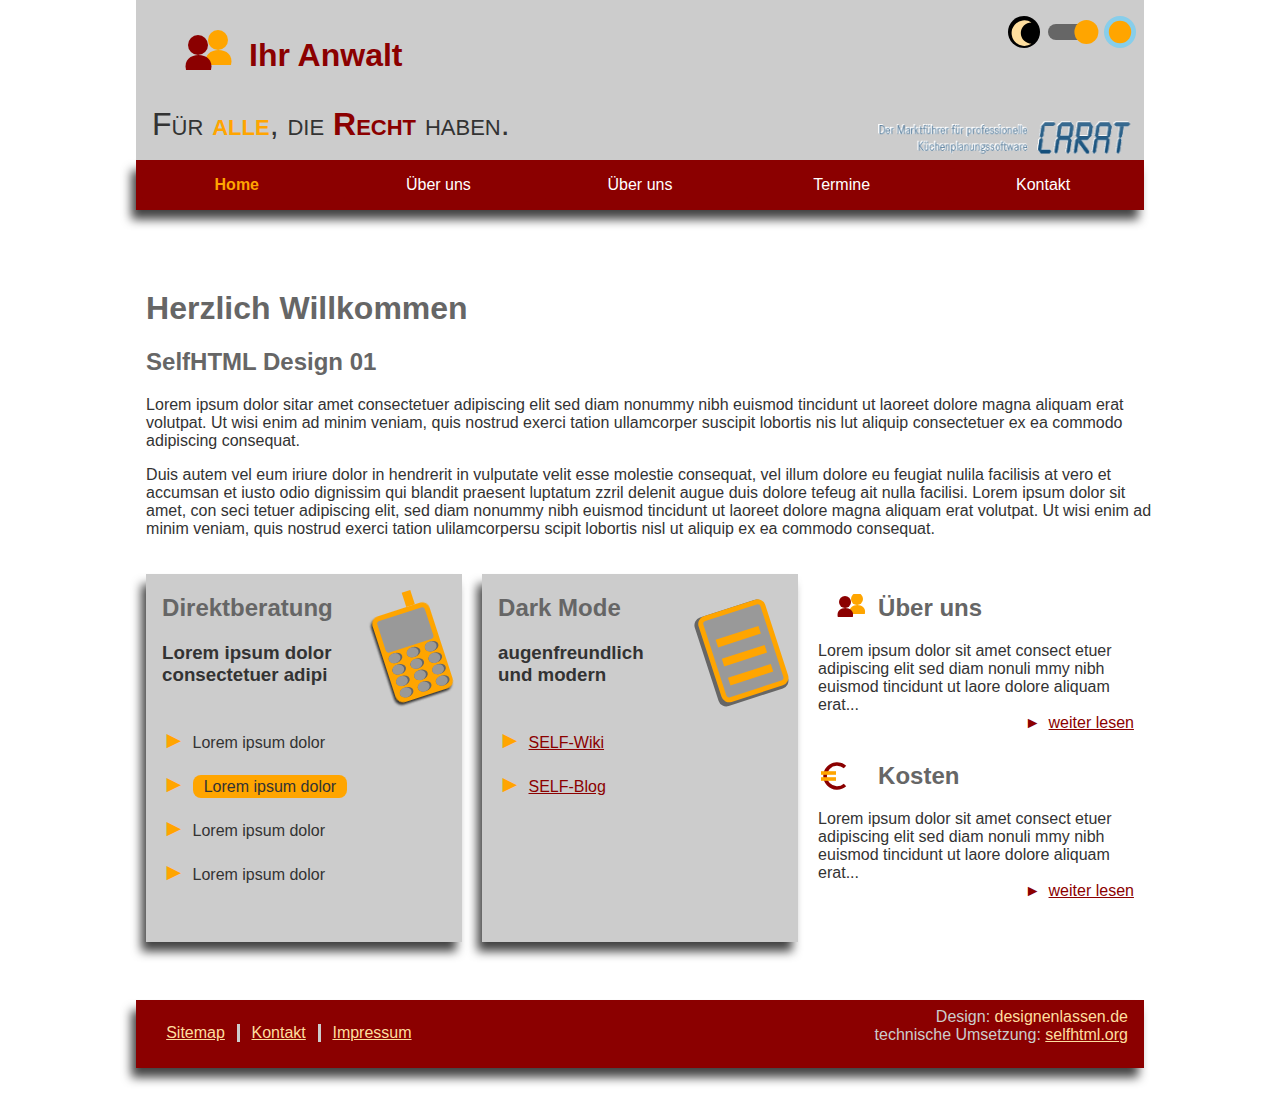
<file: design01/index.html>
<!doctype HTML>
<html lang="de">
<head>
  <meta charset="utf-8">
  <meta name="viewport" content="width=device-width, initial-scale=1.0">
  <meta name="description" content="Beispiel-Design von selfhtml.org">
  <link rel="stylesheet" href="css/style.css">
	<link rel="icon" type="image/svg+xml" href="favicon.svg" sizes="any">
  <script src="js/dark-mode-toggle.js">	</script>
  <title>SelfHTML Design Nr.01</title>

</head>

<body>

<header>
  <h1><a tabindex="-1" title="Startseite" href="index.html">Ihr Anwalt</a></h1>
  <p>Für <span class="akzentfarbe1">alle</span>, die <span class="akzentfarbe2">Recht</span> haben.</p>
	<div class="toggle text">
  	<label> umschalten
			<input id="toggle-input" type="checkbox" checked> 
      <span class="slider"></span> 
    </label>
  </div> 
</header>

<nav>
  <ul>
    <li><a aria-current="page">Home</a></li>
    <li><a href="unterseite.html">Über uns</a></li>
    <li><a href="unterseite.html">Über uns</a></li>
    <li><a href="termine.html">Termine</a></li>
    <li><a href="kontakt.html">Kontakt</a></li>
  </ul>
</nav>

<main>
  <article>
    <h1>Herzlich Willkommen</h1>
    
    <h2>SelfHTML Design 01</h2>
    
    <p>
      Lorem ipsum dolor sitar amet consectetuer adipiscing elit sed diam nonummy nibh euismod tincidunt
      ut laoreet dolore magna aliquam erat volutpat. Ut wisi enim ad minim veniam, quis nostrud exerci
      tation ullamcorper suscipit lobortis nis lut aliquip consectetuer ex ea commodo adipiscing consequat.
    </p>
    <p>
      Duis autem vel eum iriure dolor in hendrerit in vulputate velit esse molestie consequat, vel illum
      dolore eu feugiat nulila facilisis at vero et accumsan et iusto odio dignissim qui blandit praesent
      luptatum zzril delenit augue duis dolore tefeug ait nulla facilisi. Lorem ipsum dolor sit amet,
      con seci tetuer adipiscing elit, sed diam nonummy nibh euismod tincidunt ut laoreet dolore magna
      aliquam erat volutpat. Ut wisi enim ad minim veniam, quis nostrud exerci tation ulilamcorpersu scipit
      lobortis nisl ut aliquip ex ea commodo consequat.
    </p>
    
  </article>

  <section class="news consultation">
    <h2>Direktberatung</h2>
    <h3>Lorem ipsum dolor<br>consectetuer adipi</h3>

    <ul>
      <li>Lorem ipsum dolor</li>
      <li><span>Lorem ipsum dolor</span></li>
      <li>Lorem ipsum dolor</li>
      <li>Lorem ipsum dolor</li>
    </ul>
  </section>

  <section class="news info">
    <h2>Dark Mode</h2>
    <h3>augenfreundlich<br>und modern</h3>

    <ul>
      <li><a href="https://wiki.selfhtml.org/wiki/Dark_Mode">SELF-Wiki</a></li>
      <li><a href="https://blog.selfhtml.org/Dark_Mode">SELF-Blog</a></li>
    </ul>

  </section>

  <aside>
    <h2 class="img about">Über uns</h2>
    <p>Lorem ipsum dolor sit amet consect etuer adipiscing elit sed diam nonuli mmy nibh euismod tincidunt ut
      laore dolore aliquam erat...<br>
      <a class="more" href="unterseite.html">weiter lesen</a>
    </p>

    <h2 class="img cash">Kosten</h2>
    <p>Lorem ipsum dolor sit amet consect etuer adipiscing elit sed diam nonuli mmy nibh euismod tincidunt ut
      laore dolore aliquam erat...<br>
      <a class="more" href="unterseite.html">weiter lesen</a>
    </p>
  </aside>
</main>

<footer id="footer">
  <ul>
    <li><a href="unterseite.html">Sitemap</a></li>
    <li><a href="kontakt.html">Kontakt</a></li>
    <li><a href="kontakt.html#impressum">Impressum</a></li>
  </ul>

  <p id="copyright">
    Design: <a>designenlassen.de</a><br>
    technische Umsetzung: <a href="https://selfhtml.org">selfhtml.org</a>
  </p>
</footer>

</body>
</html>
</file>
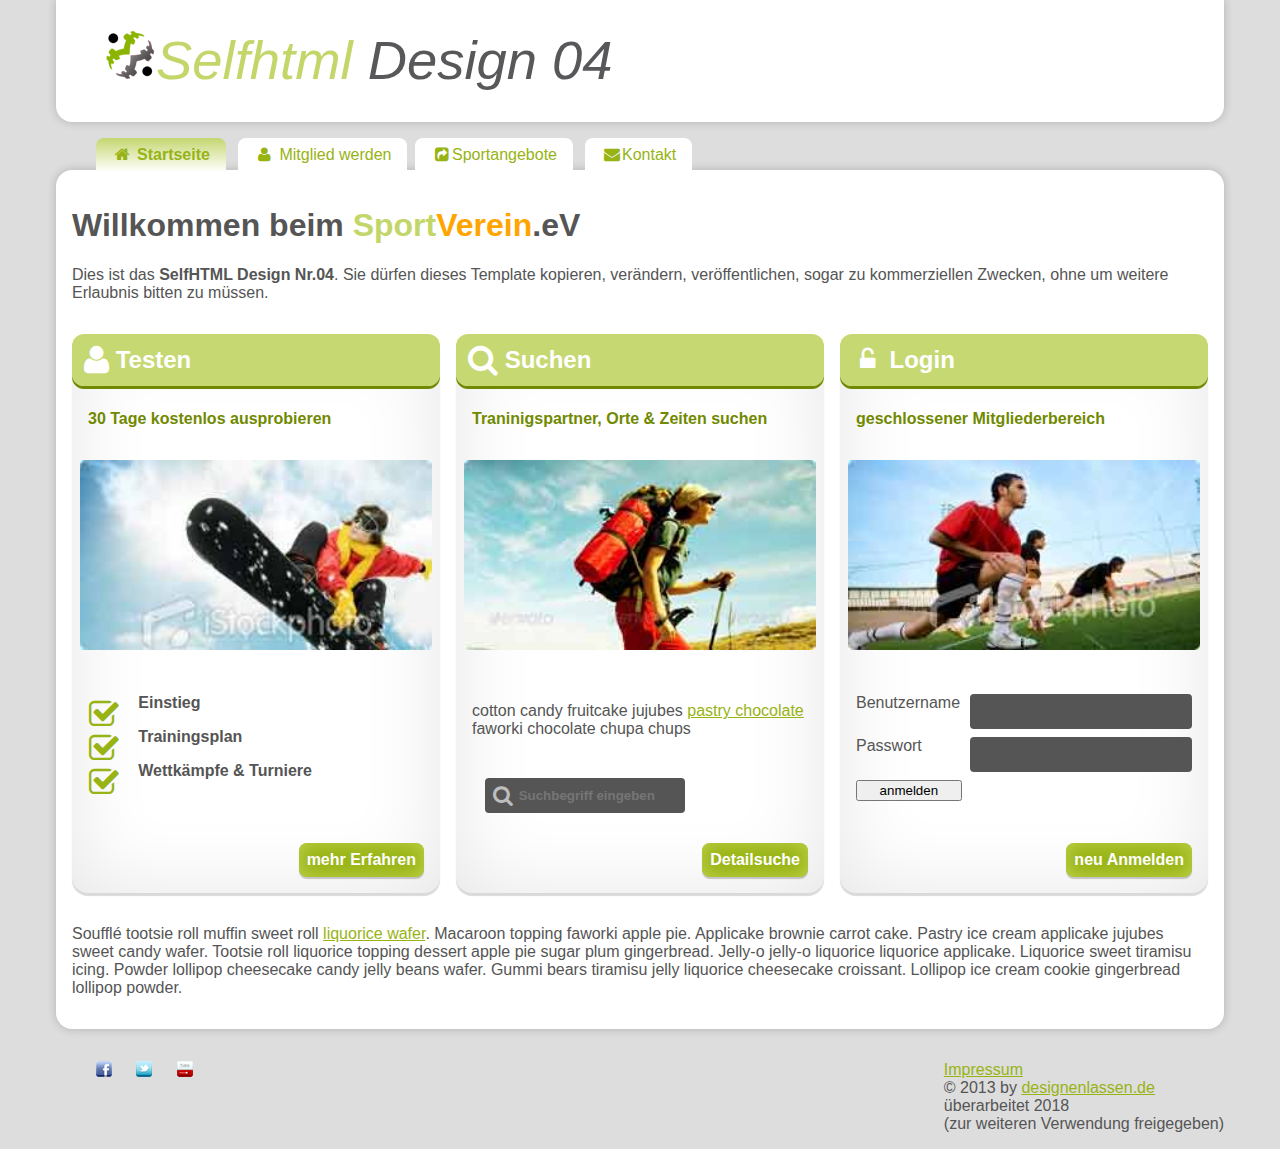
<file: design04/index.html>
<!DOCTYPE html>
<html lang="de">
<head>
	<meta charset="utf-8">
	<meta name="viewport" content="width=device-width, initial-scale=1.0">
    <meta name="description" content="Beispiel-Design Nr.4 von SelfHTML.org">
    <link rel="stylesheet" href="css/font-awesome.css">
    <link rel="stylesheet" href="css/style.css">
	<title>SelfHTML Design 04 - Sportverein</title>
</head>

<body>
<header class="banner">
    <h1><a id="logo" title="zurück zur Startseite!" href="index.html"><img src="img/logo.png"  alt="Webseiten Name"><span>Selfhtml</span> Design 04</a></h1>    
    <a id="navlink" title="zum Navigationsmenü" href="#navigation">☰</a>
</header>

<main id="main">
	<header>
		<h1>Willkommen beim <span class="akzentfarbe1">Sport</span><span class="akzentfarbe2">Verein</span>.eV</h1>
    	<p>Dies ist das <strong>SelfHTML Design Nr.04</strong>. Sie dürfen dieses Template kopieren, verändern, veröffentlichen, sogar zu kommerziellen Zwecken, ohne um weitere Erlaubnis bitten zu müssen. </p>
    </header>
    
	<section class="spalte testen">
		<h2><i class="fa fa-user fa-lg"></i> Testen</h2>
        <p>30 Tage kostenlos ausprobieren</p>
        <img src="img/testen-bild.jpg" alt="Hier muss ein Beschreibungstext hin">
		
		<ul class="fa-ul">
			<li><i class="fa-li fa fa-check-square-o fa-2x"></i>Einstieg</li>
			<li><i class="fa-li fa fa-check-square-o fa-2x"></i>Trainingsplan</li>
			<li><i class="fa-li fa fa-check-square-o fa-2x"></i>Wettkämpfe & Turniere</li>
		</ul>
        <a class="button" href="1-unterseite.html">mehr Erfahren</a>
	</section>
      
       
	<section class="spalte suchen">
		<h2><i class="fa fa-search  fa-lg"></i> Suchen</h2>
		<p>Traninigspartner, Orte & Zeiten suchen</p>
        <img src="img/suchen-bild.jpg" alt="Hier muss ein Beschreibungstext hin">
		<p>cotton candy fruitcake jujubes <a href="">pastry chocolate</a> faworki chocolate chupa chups</p>
        
        <form id="search" method="post">
        	<label><i class="fa fa-search  fa-lg"></i>
        	<input name="suche" placeholder="Suchbegriff eingeben" type="search">
            </label>
        </form>
        
        <a class="button" href="1-unterseite.html">Detailsuche</a>
	</section>
      
	<section class="spalte angebot">
		<h2><i class="fa fa-unlock-o fa-fw"></i> Login</h2>
		<p>geschlossener Mitgliederbereich</p>        
        <img src="img/angebot-bild.jpg" alt="Hier muss ein Beschreibungstext hin">

		<form>
			<label for="bname">Benutzername</label>
			<input id="bname" required>
			<label for="passwd">Passwort</label>
			<input type="password" id="passwd" required>
			<button type="submit">anmelden</button>
		</form>
        
		<a class="button" href="1-unterseite.html">neu Anmelden</a>
	</section>
    	
    <footer>
    	<p>Soufflé tootsie roll muffin sweet roll <a href="">liquorice wafer</a>. Macaroon topping faworki apple pie. Applicake brownie carrot 
cake. Pastry ice cream applicake jujubes sweet candy wafer. Tootsie roll  liquorice topping dessert apple pie sugar plum gingerbread. Jelly-o 
jelly-o liquorice liquorice applicake. Liquorice sweet tiramisu icing.  Powder lollipop cheesecake candy jelly beans wafer. Gummi bears tiramisu
 jelly liquorice cheesecake croissant. Lollipop ice cream cookie  gingerbread lollipop powder. </p>
 	</footer>
    
    
    <nav id="navigation">
    <ul class="nav nav-pills nav-stacked">
      	<li><a aria-current="page"><i class="fa fa-home fa-fw"></i> Startseite</a></li>
        <li><a href="1-unterseite.html" tabindex="1"><i class="fa fa-user fa-fw"></i> Mitglied werden</a>
        <li><a href="1-unterseite.html" tabindex="2"><i class="fa fa-share-square fa-fw"></i>Sportangebote</a></li>
        <li><a href="2-kontakt.html" tabindex="3"><i class="fa fa-envelope fa-fw"></i>Kontakt</a></li>
      </ul>
	</nav>      
</main>


<footer>
  	<ul id="social">
      	<li><a id="fb" href=""></a></li>
        <li><a id="twitter" href=""></a></li>
        <li><a id="yt" href=""></a></li>
	</ul>
    
    <p id="copyright">
	    <a href="2-kontakt.html">Impressum</a><br>
        © 2013 by <a href="http://designenlassen.de/">designenlassen.de</a><br>
        überarbeitet 2018<br>
        (zur weiteren Verwendung freigegeben)
    </p>    
</footer>  
    
</body>
</html>
</file>
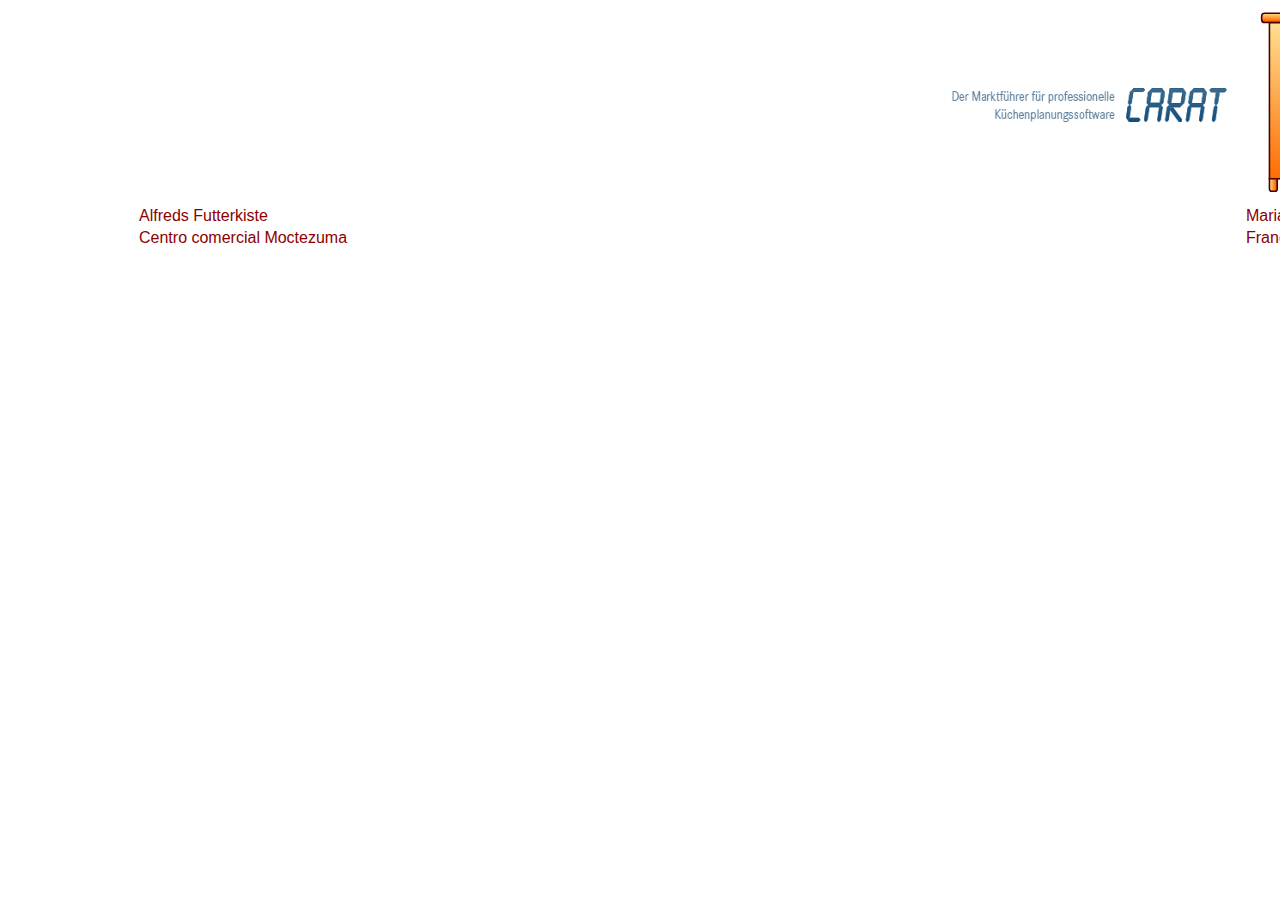
<file: Bilder Test.html>
<head>
<link rel="stylesheet" href="design01/css/style.css">
</head>

<body>
<table>
  <tr>
    <th><img src="img/logo-carat-head.png" alt="CARAT"></th>
    <th>
<img src="img/cabinet.svg" alt="Moebel"></th>
    <th><img src="img/logo-mhk-net_k.gif" alt="MHK"></th>
  </tr>
  <tr>
    <td>Alfreds Futterkiste</td>
    <td>Maria Anders</td>
    <td>Germany</td>
  </tr>
  <tr>
    <td>Centro comercial Moctezuma</td>
    <td>Francisco Chang</td>
    <td>Mexico</td>
  </tr>
</table>
</body>
</file>
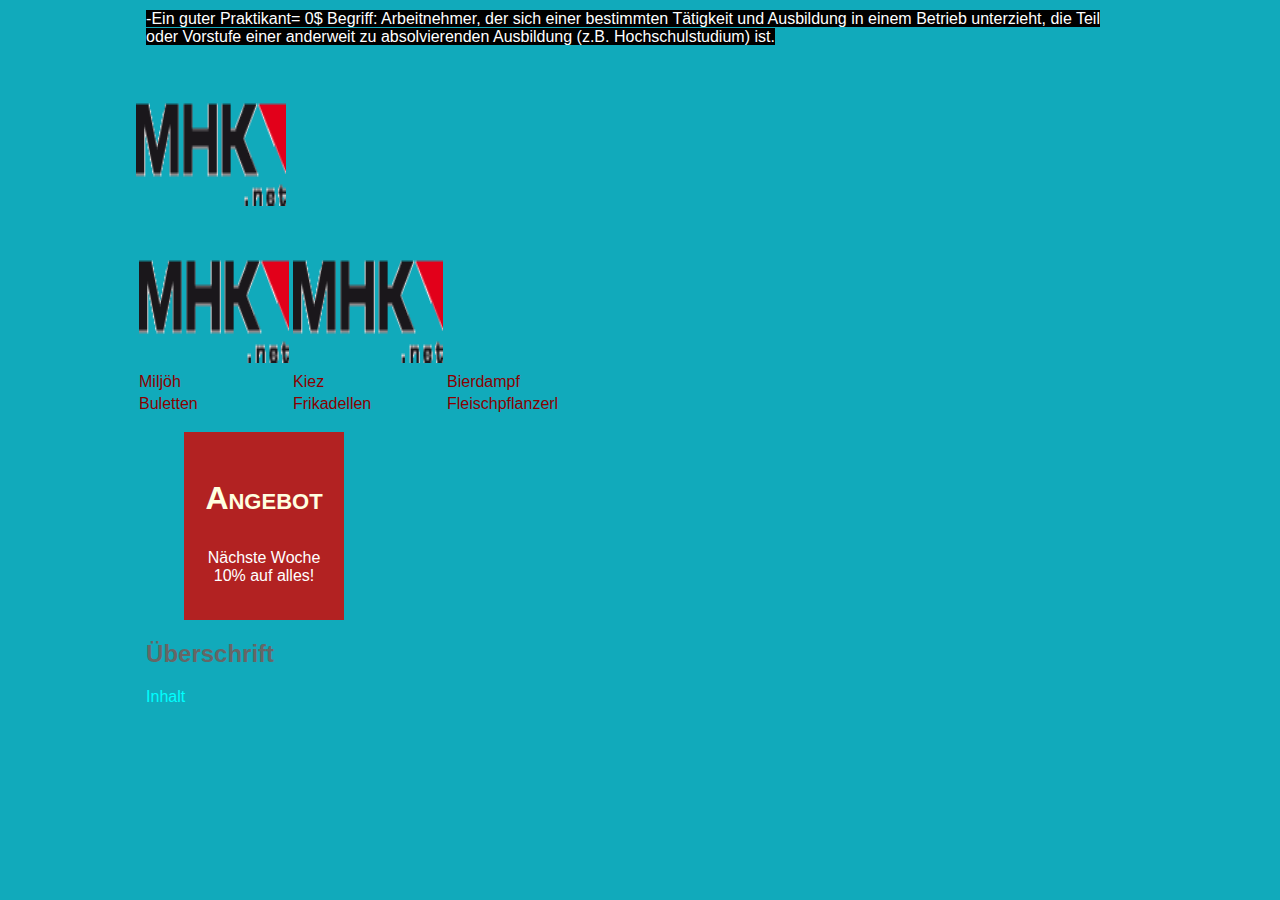
<file: Inhalt.html>
<!doctype html>
<html lang="de">
  <head>
    <meta charset="utf-8">
    <meta name="viewport" content="width=device-width, initial-scale=1.0">
    <title>Jenz bringt HTML bei.</title>


<head>

<link rel="stylesheet" href="design01/css/style.css">

<style>
#leistungen {
  display: grid;
  grid-template-columns: 1fr 12em;
}

#leistungen h2 {
  grid-column: 1 / -1;
}



body {
font-family: Arial, Helvetica, sans-serif;
background-color: #11AABB;
}


h1 { 
  color: red;
  background-color: black;
  font-size: 1.5em;
}
#angebot {
  background-color: firebrick;
  margin: 1em 3em;
  padding: 1em;
  width: 10em;
  text-align: center;
}

#angebot h3 {
  font-size: 2em;
  font-variant: small-caps;
  color: lightyellow;
}

#angebot p {
  color: white;
}

p {
  color: #00FFFF;
}
ul {
  color: red;
}
ul { 
  font-size: 1.3em; 
}
ul ul { 
  font-size: inherit; 
}

a {
   background-color: black;
color:white;
}


</style>
  </head>
  
<body>
<section>
<a> -Ein guter Praktikant= 0$ </a>
<a> Begriff: Arbeitnehmer, der sich einer bestimmten Tätigkeit und Ausbildung in einem Betrieb unterzieht, die Teil oder Vorstufe einer anderweit zu absolvierenden Ausbildung (z.B. Hochschulstudium) ist. </a>
</section>

<table>
<tr>
<td>
  <img src="img/logo-mhk-net_k.gif" width="150" height="150" border="0" alt="Rose 1">
</td>
<td>
  <img src="img/logo-mhk-net_k.gif" width="150" height="150" border="0" alt="Rose 2">
</td>
</tr>
<tr>
  <img src="img/logo-mhk-net_k.gif" width="150" height="150" border="0" alt="Rose 3">
</tr>

  <tr>
    <td>Miljöh</td>
    <td>Kiez</td>
    <td>Bierdampf</td>
   </tr>
   <tr>
     <td>Buletten</td>
     <td>Frikadellen</td>
     <td>Fleischpflanzerl</td>
   </tr>
</table>


<aside id="angebot">
  <h3>Angebot</h3>
  <p>Nächste Woche 10% auf alles!</p>
</aside>

<section>
    <h2>Überschrift</h2>
    <p>Inhalt</p>
</section>
 
</body>
</file>
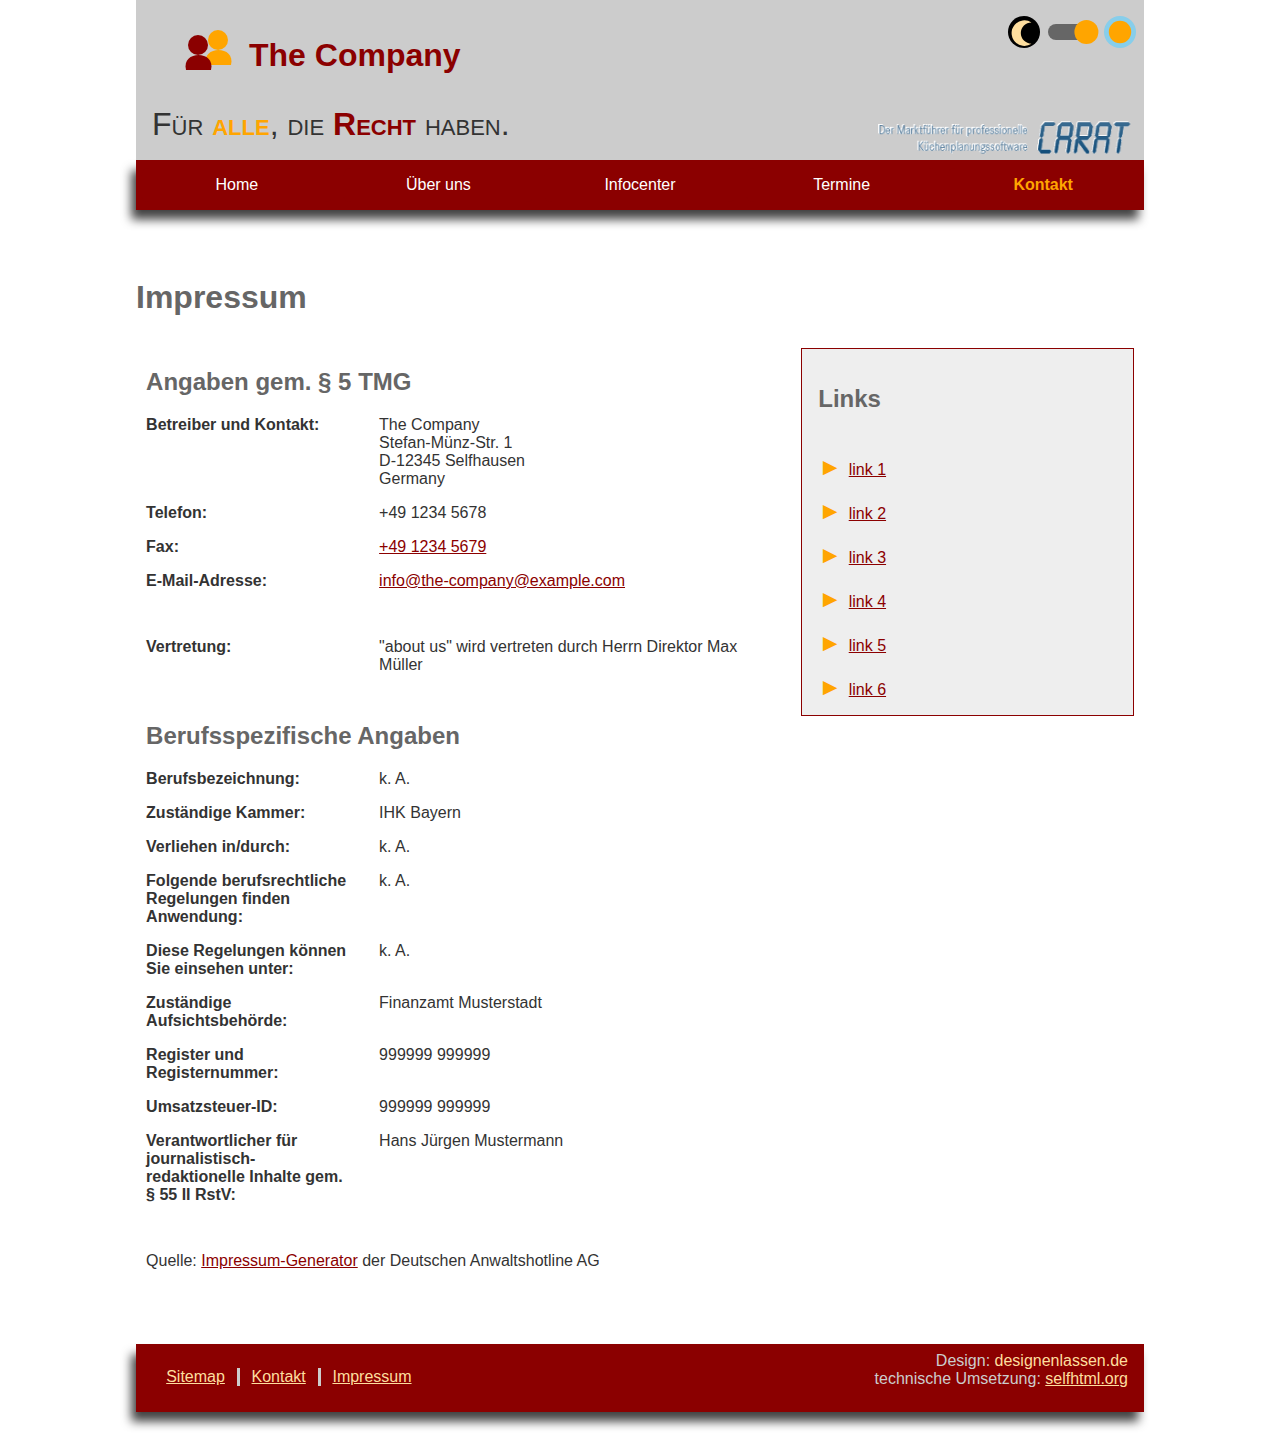
<file: design01/kontakt.html>
<!DOCTYPE html>
<html lang="de">
<head>
  <meta charset="utf-8">
  <meta name="viewport" content="width=device-width, initial-scale=1.0">
  <meta name="description" content="Beispiel-Design von selfhtml.org">
  <link rel="stylesheet" href="css/style.css">
  <link rel="icon" type="image/svg+xml" href="favicon.svg" sizes="any">  
  <script src="js/dark-mode-toggle.js">	</script>
  <title>SelfHTML Design Nr.01 Kontakt & Impressum</title>
</head>

<body>

<header>
  <h1><a tabindex="-1" title="Startseite" href="index.html">The Company</a></h1>
  <p>Für <span class="akzentfarbe1">alle</span>, die <span class="akzentfarbe2">Recht</span> haben.</p>
	<div class="toggle text">
  	<label> umschalten
			<input id="toggle-input" type="checkbox" checked> 
      <span class="slider"></span> 
    </label>
  </div> 
</header>

<nav id="navigation">
  <ul>
    <li><a href="index.html">Home</a></li>
    <li><a href="unterseite.html">Über uns</a></li>
    <li><a href="unterseite.html">Infocenter</a></li>
    <li><a href="termine.html">Termine</a></li>
    <li><a aria-current="page">Kontakt</a></li>
  </ul>
</nav>

<main>

<h1>Impressum</h1>
<article id="impressum">
  <h2>Angaben gem. § 5 TMG</h2>
  <dl>
    <dt>Betreiber und Kontakt</dt>
    <dd>The Company<br>
        Stefan-Münz-Str. 1<br>
        D-12345 Selfhausen<br>
        Germany<br></dd>
    <dt>Telefon</dt>
    <dd>+49 1234 5678</dd>
    <dt>Fax</dt>
    <dd><a href="tel:+49-1234-5678">+49 1234 5679</a></dd>
    <dt>E-Mail-Adresse</dt>
    <dd><a href="mailto:info@the-company@example.com">info@the-company@example.com</a></dd>
  </dl>

  <dl>
    <dt>Vertretung</dt>
    <dd>&quot;about us&quot; wird vertreten durch Herrn Direktor Max Müller</dd>
  </dl>

  <h2>Berufsspezifische Angaben</h2>
  <dl>
    <dt>Berufsbezeichnung</dt>
    <dd>k. A.</dd>
    <dt>Zuständige Kammer</dt>
    <dd>IHK Bayern</dd>
    <dt>Verliehen in/durch</dt>
    <dd>k. A.</dd>
    <dt>Folgende berufsrechtliche Regelungen finden Anwendung</dt>
    <dd>k. A.</dd>
    <dt>Diese Regelungen können Sie einsehen unter</dt>
    <dd>k. A.</dd>
    <dt>Zuständige Aufsichtsbehörde</dt>
    <dd>Finanzamt Musterstadt</dd>
    <dt>Register und Registernummer</dt>
    <dd>999999 999999</dd>
    <dt>Umsatzsteuer-ID</dt>
    <dd>999999 999999</dd>
    <dt>Verantwortlicher für journalistisch-redaktionelle Inhalte gem. § 55 II RstV</dt>
    <dd>Hans Jürgen Mustermann</dd>
  </dl>
  <p>Quelle: <a href='https://www.deutsche-anwaltshotline.de/recht-auf-ihrer-website/impressum-generator'>Impressum-Generator</a> der Deutschen Anwaltshotline AG</p>
  </dl>
</article>

<aside id="about">
  <h2>Links</h2>
  <ul>
    <li><a href="#" >link 1</a></li>
    <li><a href="#" >link 2</a></li>
    <li><a href="#" >link 3</a></li>
    <li><a href="#" >link 4</a></li>
    <li><a href="#" >link 5</a></li>
    <li><a href="#" >link 6</a></li>
  </ul>
</aside>

</main>

<footer>
  <ul>
    <li><a href="unterseite.html">Sitemap</a></li>
    <li><a href="kontakt.html">Kontakt</a></li>
    <li><a href="kontakt.html#impressum">Impressum</a></li>
  </ul>

  <p id="copyright">
    Design: <a>designenlassen.de</a><br>
    technische Umsetzung: <a href="https://selfhtml.org">selfhtml.org</a>
  </p>
</footer>

</body>
</html>
</file>
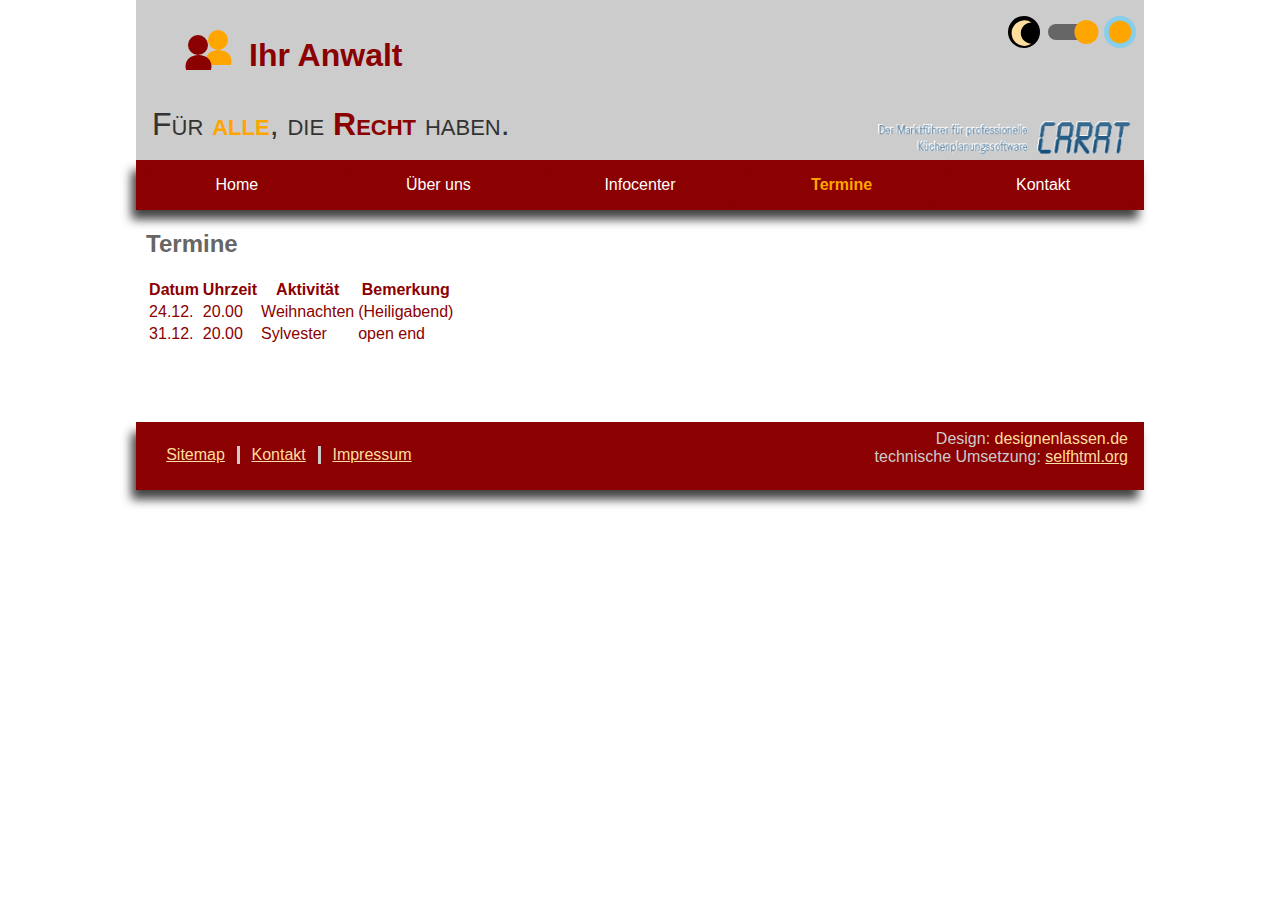
<file: design01/termine.html>
<!doctype HTML>
<html lang="de">
<head>
  <meta charset="utf-8">
  <meta name="viewport" content="width=device-width, initial-scale=1.0">
  <meta name="description" content="Beispiel-Design von selfhtml.org">
  <link rel="stylesheet" href="css/style.css">
  <link rel="icon" type="image/svg+xml" href="favicon.svg" sizes="any">
  <script src="js/dark-mode-toggle.js">	</script>
  <title>SelfHTML Design Nr.01 - Termine</title>
</head>

<body>

<header>
  <h1><a tabindex="-1" title="Startseite" href="index.html">Ihr Anwalt</a></h1>
  <p>Für <span class="akzentfarbe1">alle</span>, die <span class="akzentfarbe2">Recht</span> haben.</p>
	<div class="toggle text">
  	<label> umschalten
			<input id="toggle-input" type="checkbox" checked> 
      <span class="slider"></span> 
    </label>
  </div> 
</header>

		<nav>
			<ul>
				<li><a href="index.html">Home</a></li>
	  	  <li><a href="unterseite.html">Über uns</a></li>
		    <li><a href="unterseite.html">Infocenter</a></li>
				<li><a aria-current="page">Termine</a></li>
				<li><a href="kontakt.html">Kontakt</a></li>
			</ul>
		</nav>
	
	<article>
		<h2>Termine</h2>
		<table>
    		<thead>
      			<tr>
                	<th>Datum</th> 
                    <th>Uhrzeit</th> 
                    <th>Aktivität</th>
                    <th>Bemerkung</th>
                 </tr>
    		</thead>
    		<tbody>
      			<tr>
                	<td>24.12.</td> 
                    <td>20.00</td>
                    <td>Weihnachten</td>
                    <td>(Heiligabend)</td>
                </tr>
      			<tr>
                	<td>31.12.</td>
                    <td>20.00</td>
                    <td>Sylvester</td>
                    <td>open end</td>
                </tr>
      			<tr>
                	<td>&nbsp;</td>
                    <td>&nbsp;</td>
                    <td>&nbsp;</td>
                    <td>&nbsp;</td>
                </tr>
      			<tr>
                	<td>&nbsp;</td>
                    <td>&nbsp;</td>
                    <td>&nbsp;</td>
                    <td>&nbsp;</td>
                </tr>
             </tbody>   
  		</table>
    </article>    
    
<footer>
  <ul>
    <li><a href="unterseite.html">Sitemap</a></li>
    <li><a href="kontakt.html">Kontakt</a></li>
    <li><a href="kontakt.html#impressum">Impressum</a></li>
  </ul>

  <p id="copyright">
    Design: <a>designenlassen.de</a><br>
    technische Umsetzung: <a href="https://selfhtml.org">selfhtml.org</a>
  </p>
</footer>

</body>
</html>
</file>
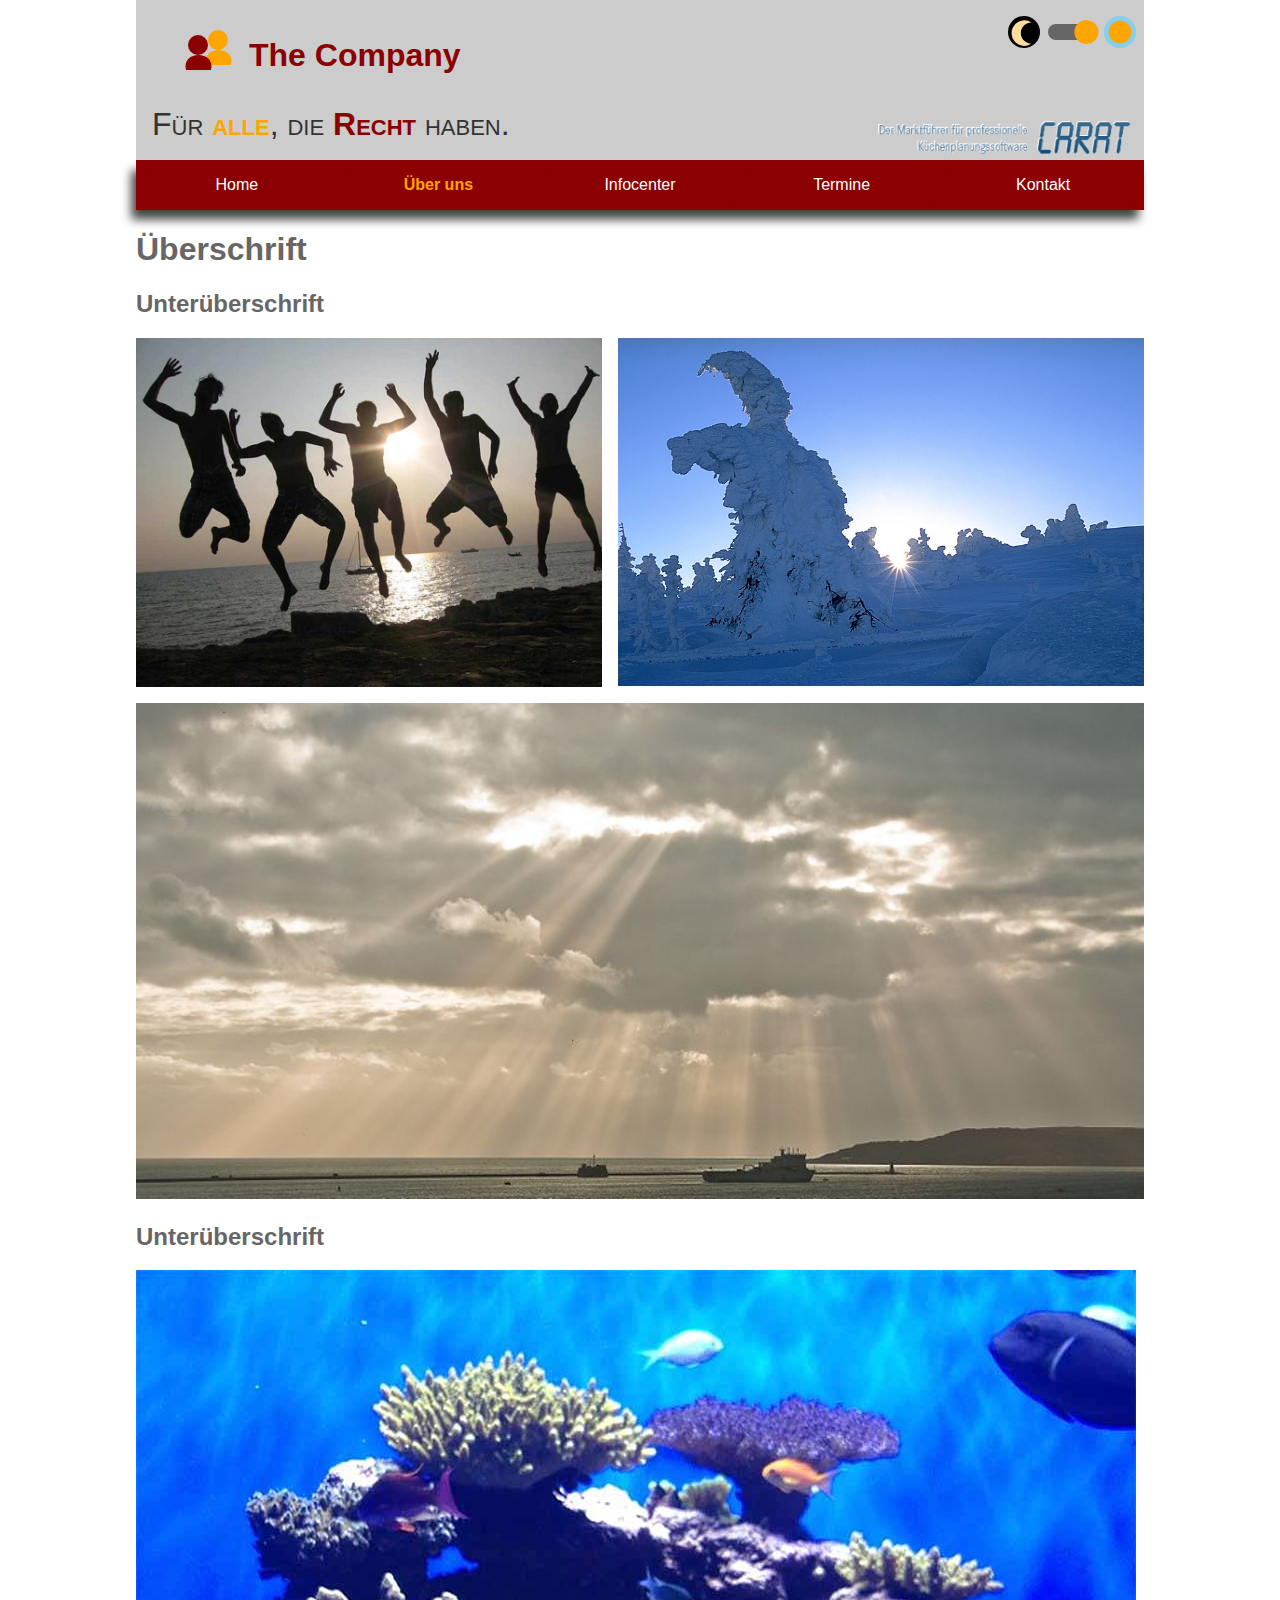
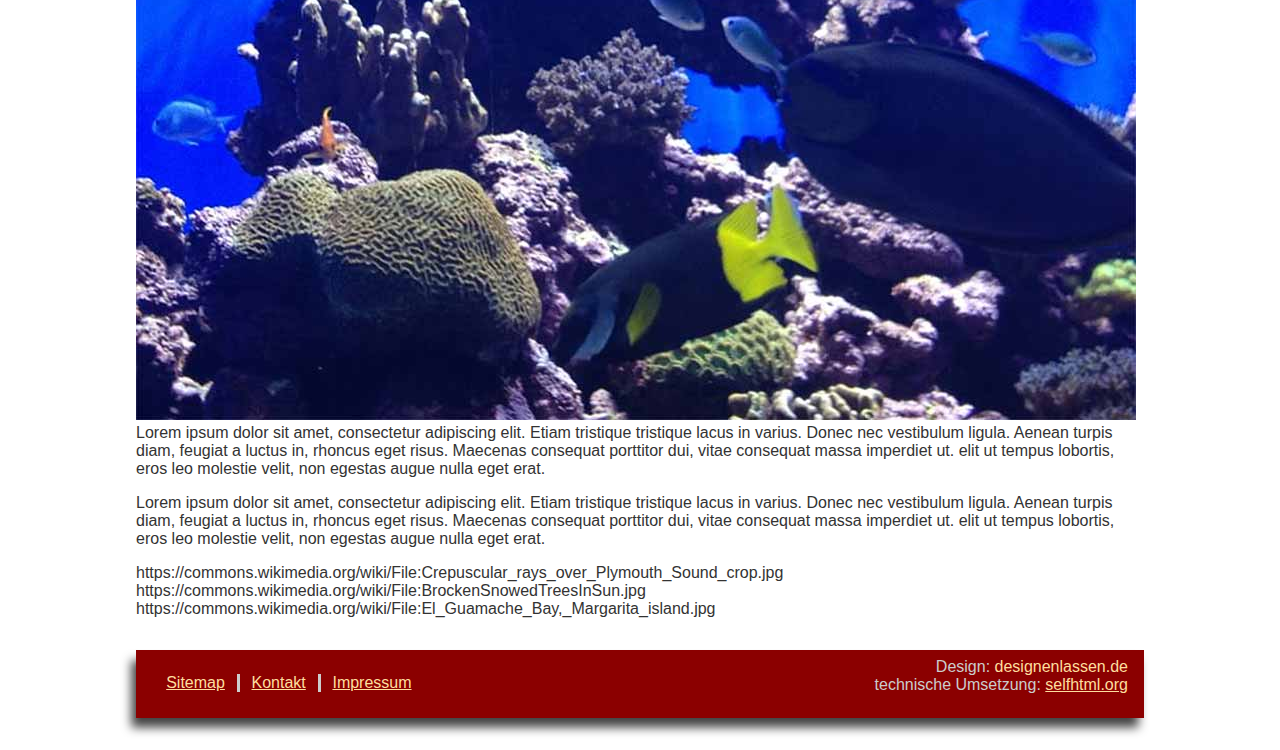
<file: design01/unterseite.html>
<!DOCTYPE html>
<html lang="de">
<head>
  <meta charset="utf-8">
  <meta name="viewport" content="width=device-width, initial-scale=1.0">
  <meta name="description" content="Beispiel-Design von selfhtml.org">
  <link rel="stylesheet" href="css/style.css">
  <link rel="icon" type="image/svg+xml" href="favicon.svg" sizes="any">
  <script src="js/dark-mode-toggle.js">	</script>
  <title>SelfHTML Design Nr.01 - Unterseite</title>
</head>

<body>

<header>
  <h1><a tabindex="-1" title="Startseite" href="index.html">The Company</a></h1>
  <p>Für <span class="akzentfarbe1">alle</span>, die <span class="akzentfarbe2">Recht</span> haben.</p>
	<div class="toggle text">
  	<label> umschalten
			<input id="toggle-input" type="checkbox" checked> 
      <span class="slider"></span> 
    </label>
  </div>   
</header>

<nav id="navigaqion">
  <ul>
    <li><a href="index.html">Home</a></li>
    <li><a aria-current="page">Über uns</a></li>
    <li><a href="termine.html">Infocenter</a></li>
    <li><a href="termine.html">Termine</a></li>
    <li><a href="kontakt.html">Kontakt</a></li>
  </ul>
</nav>

    <h1>Überschrift</h1>
    
    <h2>Unterüberschrift</h2>
    <p class="grid">
    	<img src="img/dummy-1.jpg" alt="Beschreibungstext muss eingefügt werden">
      <img src="img/dummy-8.jpg" alt="Beschreibungstext muss eingefügt werden">
    </div>
    <p>
			<img src="img/dummy-7.jpg" class="landscape" alt="Beschreibungstext muss eingefügt werden">
		</p>
    <h2>Unterüberschrift</h2>
    <p>
		<img src="img/dummy-4.jpg" alt="Beschreibungstext muss eingefügt werden">
        Lorem ipsum dolor sit amet, consectetur adipiscing elit. Etiam tristique tristique lacus in varius. Donec nec vestibulum ligula. Aenean turpis diam, feugiat a luctus in, rhoncus eget risus. Maecenas consequat porttitor dui, vitae consequat massa imperdiet ut. elit ut tempus lobortis, eros leo molestie velit, non egestas augue nulla eget erat.
    </p>
    <p>
      Lorem ipsum dolor sit amet, consectetur adipiscing elit. Etiam  tristique tristique lacus in varius. Donec nec vestibulum ligula. Aenean turpis diam, feugiat a luctus in, rhoncus eget risus. Maecenas consequat porttitor dui, vitae consequat massa imperdiet ut. elit ut tempus lobortis, eros leo molestie velit, non egestas augue nulla eget erat.
    </p>
    <p>
      https://commons.wikimedia.org/wiki/File:Crepuscular_rays_over_Plymouth_Sound_crop.jpg
      
      https://commons.wikimedia.org/wiki/File:BrockenSnowedTreesInSun.jpg
      
      https://commons.wikimedia.org/wiki/File:El_Guamache_Bay,_Margarita_island.jpg
    </p>

  </article>

</main>

<footer>
  <ul>
    <li><a href="unterseite.html">Sitemap</a></li>
    <li><a href="kontakt.html">Kontakt</a></li>
    <li><a href="kontakt.html#impressum">Impressum</a></li>
  </ul>

  <p id="copyright">
    Design: <a>designenlassen.de</a><br>
    technische Umsetzung: <a href="https://selfhtml.org">selfhtml.org</a>
  </p>
</footer>

</body>
</html>
</file>
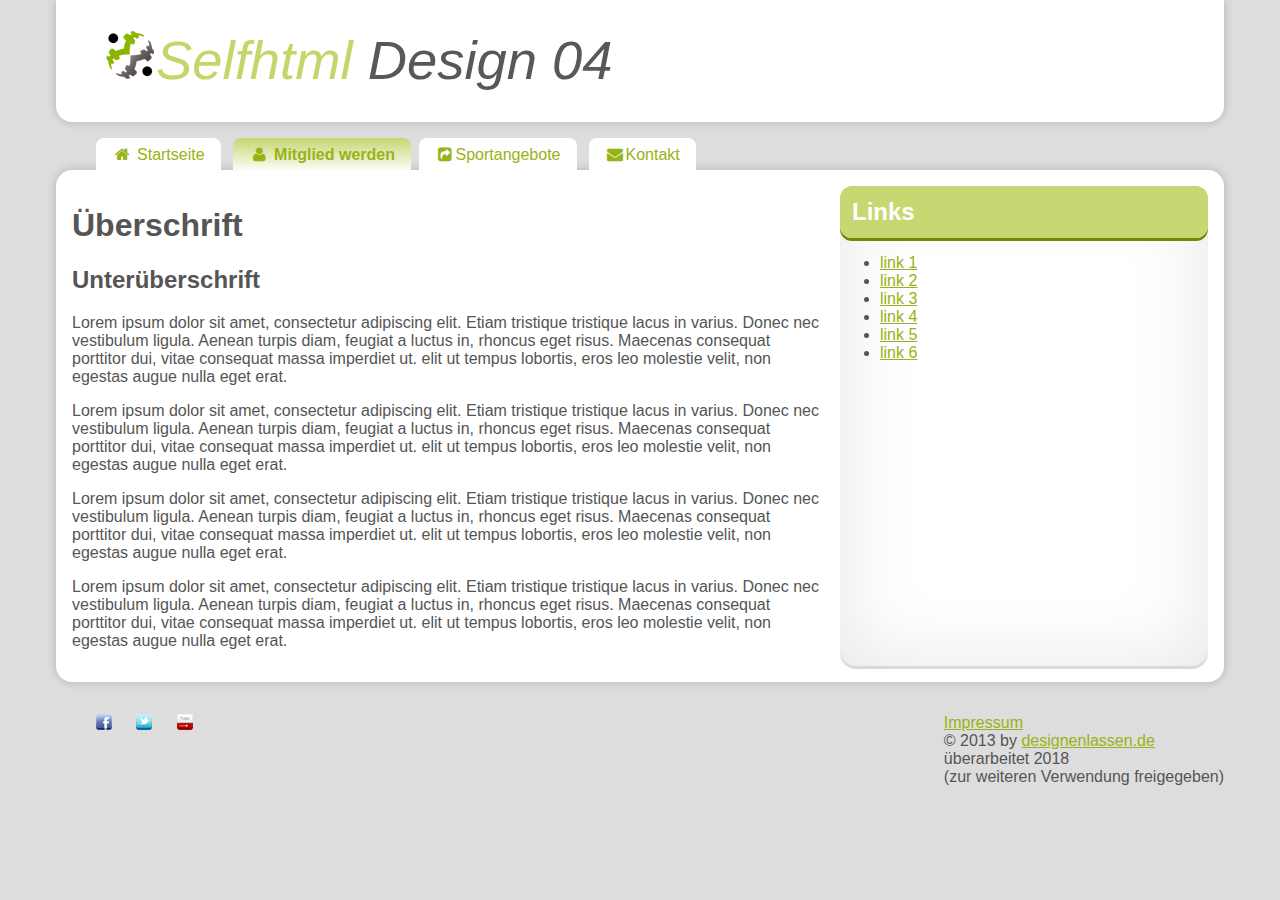
<file: design04/1-unterseite.html>
<!DOCTYPE html>
<html lang="de">
<head>
	<meta charset="utf-8">
	<meta name="viewport" content="width=device-width, initial-scale=1.0">
    <meta name="description" content="Beispiel-Design Nr.4 von SelfHTML.org">
    <link rel="stylesheet" href="css/font-awesome.css">
    <link rel="stylesheet" href="css/style.css">
	<title>SelfHTML Design 04 - Sportverein</title>
</head>

<body>
<header class="banner">
    <h1><a id="logo" title="zurück zur Startseite!" href="index.html"><img src="img/logo.png"  alt="Webseiten Name"><span>Selfhtml</span> Design 04</a></h1>    
    <a id="navlink" title="zum Navigationsmenü" href="#navigation">☰</a>
</header>

<main id="main">
<article>        
	<h1>Überschrift</h1>
 
	<h2>Unterüberschrift</h2>
    <p>
        Lorem ipsum dolor sit amet, consectetur adipiscing elit. Etiam tristique tristique lacus in varius. Donec nec vestibulum ligula. Aenean
		 turpis diam, feugiat a luctus in, rhoncus eget risus. Maecenas consequat porttitor dui, vitae consequat massa imperdiet ut. elit ut 
		tempus lobortis, eros leo molestie velit, non egestas augue nulla eget erat.
    </p>
        <p>
        Lorem ipsum dolor sit amet, consectetur adipiscing elit. Etiam  tristique tristique lacus in varius. Donec nec vestibulum ligula. Aenean
		 turpis diam, feugiat a luctus in, rhoncus eget risus. Maecenas consequat porttitor dui, vitae consequat massa imperdiet ut. elit ut 
		tempus lobortis, eros leo molestie velit, non egestas augue nulla eget erat.
    </p>    <p>
        Lorem ipsum dolor sit amet, consectetur adipiscing elit. Etiam tristique tristique lacus in varius. Donec nec vestibulum ligula. Aenean
		 turpis diam, feugiat a luctus in, rhoncus eget risus. Maecenas	consequat porttitor dui, vitae consequat massa imperdiet ut. elit ut 
		tempus lobortis, eros leo molestie velit, non egestas augue nulla eget erat.
    </p>    <p>
        Lorem ipsum dolor sit amet, consectetur adipiscing elit. Etiam tristique tristique lacus in varius. Donec nec vestibulum ligula. Aenean
		 turpis diam, feugiat a luctus in, rhoncus eget risus. Maecenas consequat porttitor dui, vitae consequat massa imperdiet ut. elit ut 
		tempus lobortis, eros leo molestie velit, non egestas augue nulla eget erat.
    </p>
</article> 

<aside class="contact">
    <h2>Links</h2>
	<ul>
		<li><a href="1-unterseite.html" >link 1</a></li>
		<li><a href="1-unterseite.html" >link 2</a></li>
		<li><a href="1-unterseite.html" >link 3</a></li>
		<li><a href="1-unterseite.html" >link 4</a></li>
		<li><a href="1-unterseite.html" >link 5</a></li>
		<li><a href="1-unterseite.html" >link 6</a></li>
	</ul>
</aside>



    <nav id="navigation">
    <ul class="nav nav-pills nav-stacked">
      	<li><a href="index.html" tabindex="1"><i class="fa fa-home fa-fw"></i> Startseite</a></li>
        <li><a aria-current="page" ><i class="fa fa-user fa-fw"></i> Mitglied werden</a>
        <li><a href="1-unterseite.html" tabindex="2"><i class="fa fa-share-square fa-fw"></i>Sportangebote</a></li>
        <li><a href="2-kontakt.html" tabindex="3"><i class="fa fa-envelope fa-fw"></i>Kontakt</a></li>
      </ul>
	</nav>      
</main>


<footer>
  	<ul id="social">
      	<li><a id="fb" href=""></a></li>
        <li><a id="twitter" href=""></a></li>
        <li><a id="yt" href=""></a></li>
	</ul>
    
    <p id="copyright">
	    <a href="2-kontakt.html">Impressum</a><br>
        © 2013 by <a href="http://designenlassen.de/">designenlassen.de</a><br>
        überarbeitet 2018<br>
        (zur weiteren Verwendung freigegeben)
    </p>    
</footer>  
    
</body>
</html>
</file>
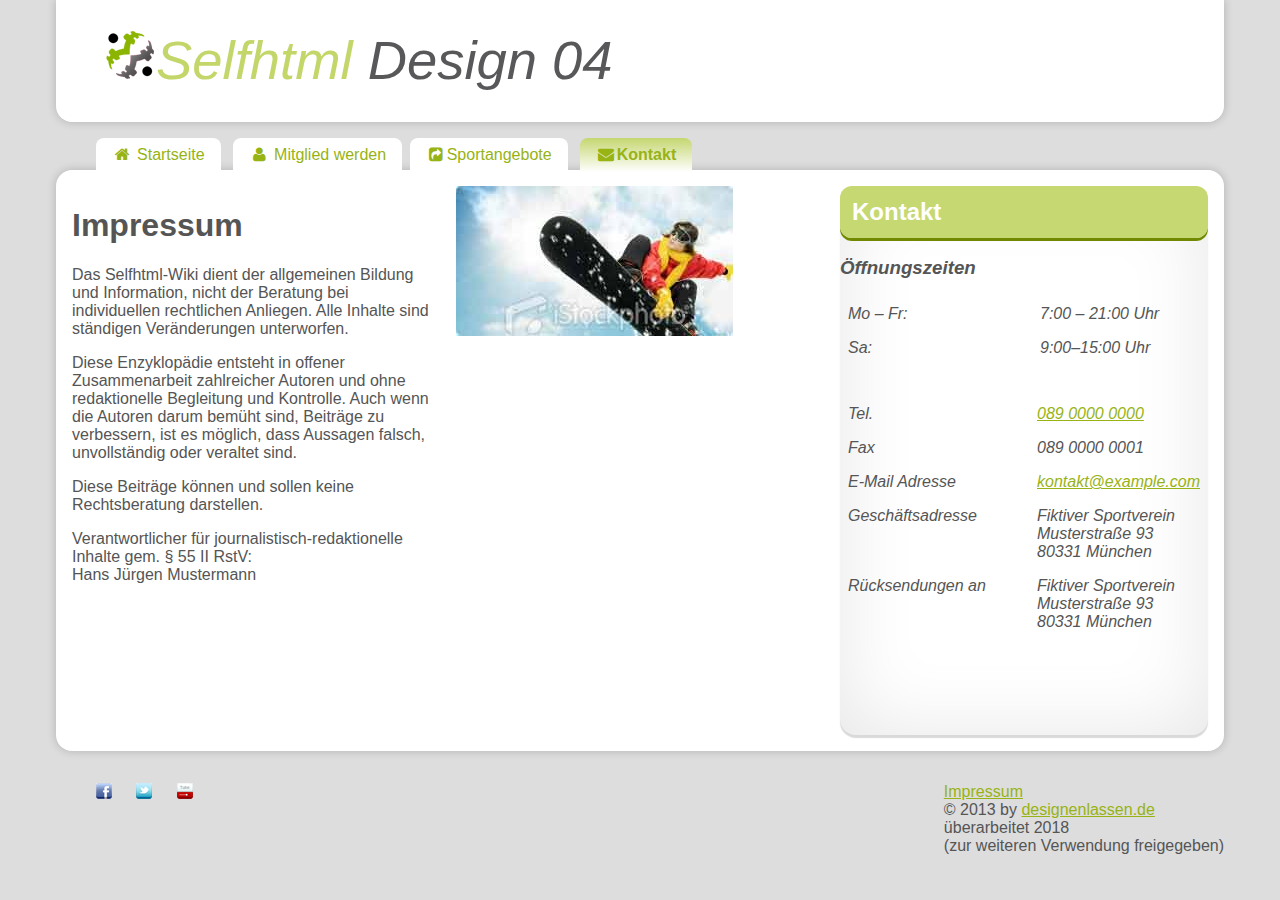
<file: design04/2-kontakt.html>
<!DOCTYPE html>
<html lang="de">
<head>
	<meta charset="utf-8">
	<meta name="viewport" content="width=device-width, initial-scale=1.0">
    <meta name="description" content="Beispiel-Design Nr.4 von SelfHTML.org">
    <link rel="stylesheet" href="css/font-awesome.css">
    <link rel="stylesheet" href="css/style.css">
	<title>selfHTML Design 04 - Impressum & Kontakt</title>
</head>

<body>
<header class="banner">
    <h1><a id="logo" title="zurück zur Startseite!" href="index.html"><img src="img/logo.png"  alt="Webseiten Name"><span>Selfhtml</span> Design 04</a></h1>    
    <a id="navlink" title="zum Navigationsmenü" href="#navigation">☰</a>
</header>

<main id="main">
<div>   
<h1>Impressum</h1>
	<p>Das Selfhtml-Wiki dient der allgemeinen Bildung und Information, nicht der Beratung bei individuellen rechtlichen Anliegen. Alle Inhalte sind ständigen Veränderungen unterworfen.</p>
    <p>Diese Enzyklopädie entsteht in offener Zusammenarbeit zahlreicher Autoren und ohne redaktionelle Begleitung und Kontrolle. Auch wenn die Autoren darum bemüht sind, Beiträge zu verbessern, ist es möglich, dass Aussagen falsch, unvollständig oder veraltet sind.</p>
	<p>Diese Beiträge können und sollen keine Rechtsberatung darstellen. </p>
    <p>Verantwortlicher für journalistisch-redaktionelle Inhalte gem. § 55 II RstV:<br />Hans Jürgen Mustermann</p>
</div>

<img src="img/testen-bild.jpg" alt="Hier muss ein Beschreibungstext hin">

<aside class="contact">    
	<h2>Kontakt</h2>
    <address>
      <h3>Öffnungszeiten</h3>
    <dl class="grid">
      <dt>Mo – Fr:</dt> 
      <dd>7:00 – 21:00 Uhr</dd>			
      <dt>Sa:</dt> 
      <dd>9:00–15:00 Uhr</dd>
    </dl>
    <dl class="grid">
      <dt>Tel.</dt>
      <dd><a href="tel:+49-89-00000000">089 0000 0000</a></dd>

      <dt>Fax</dt>
      <dd>089 0000 0001</dd>   
      <dt>E-Mail Adresse</dt>
      <dd><a href="mailto:kontakt@example.com">kontakt@example.com</a></dd>

      <dt>Geschäftsadresse</dt>
      <dd>Fiktiver Sportverein<br/>
        Musterstraße 93<br/>
        80331 München
      </dd>

      <dt>Rücksendungen an</dt>
      <dd>Fiktiver Sportverein<br/>
        Musterstraße 93<br/>
        80331 München
      </dd>
    </dl>
  </address>    
</aside>

    <nav id="navigation">
    <ul class="nav nav-pills nav-stacked">
      	<li><a href="index.html" tabindex="1"><i class="fa fa-home fa-fw"></i> Startseite</a></li>
        <li><a href="1-unterseite.html" tabindex="2"><i class="fa fa-user fa-fw"></i> Mitglied werden</a>
        <li><a href="1-unterseite.html" tabindex="3"><i class="fa fa-share-square fa-fw"></i>Sportangebote</a></li>
        <li><a aria-current="page"><i class="fa fa-envelope fa-fw"></i>Kontakt</a></li>
      </ul>
	</nav>      
</main>


<footer>
  	<ul id="social">
      	<li><a id="fb" href=""></a></li>
        <li><a id="twitter" href=""></a></li>
        <li><a id="yt" href=""></a></li>
	</ul>
    
    <p id="copyright">
	    <a href="2-kontakt.html">Impressum</a><br>
        © 2013 by <a href="http://designenlassen.de/">designenlassen.de</a><br>
        überarbeitet 2018<br>
        (zur weiteren Verwendung freigegeben)
    </p>    
</footer>   
    
</body>
</html>
</file>
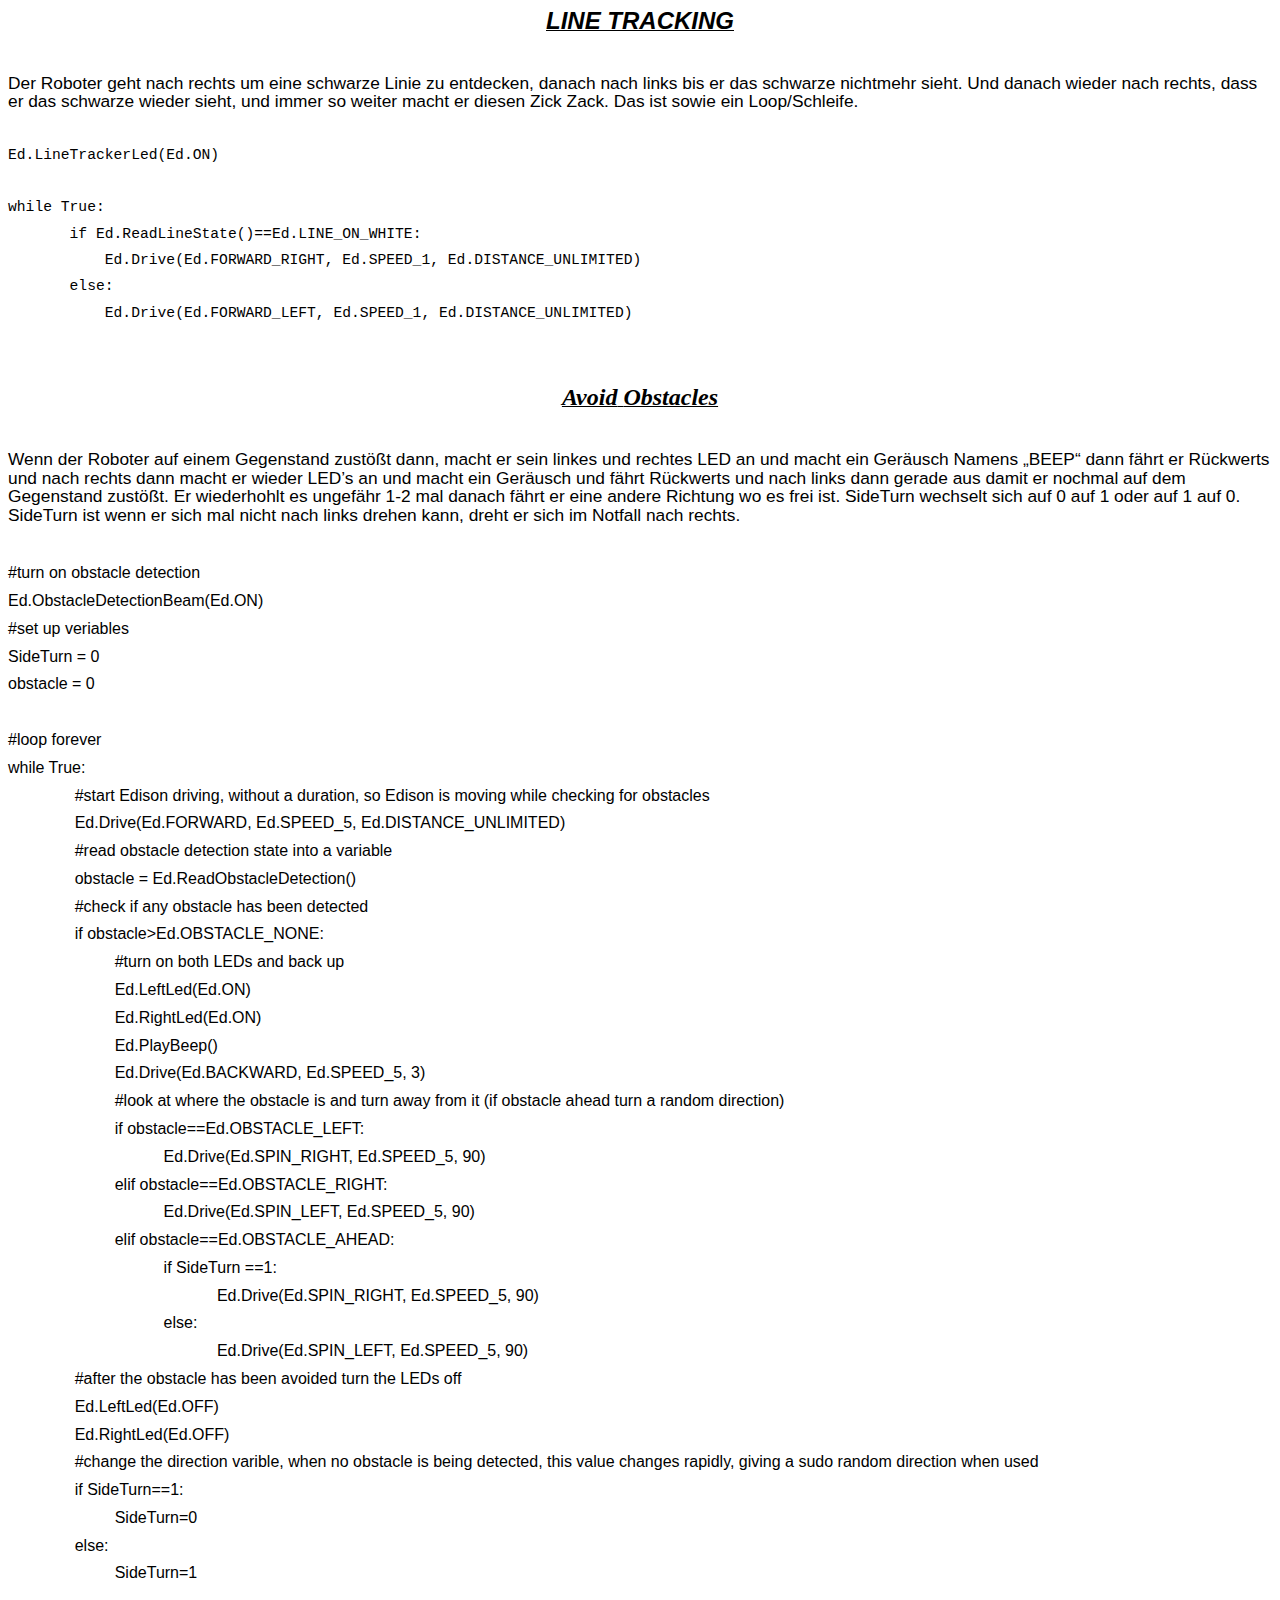
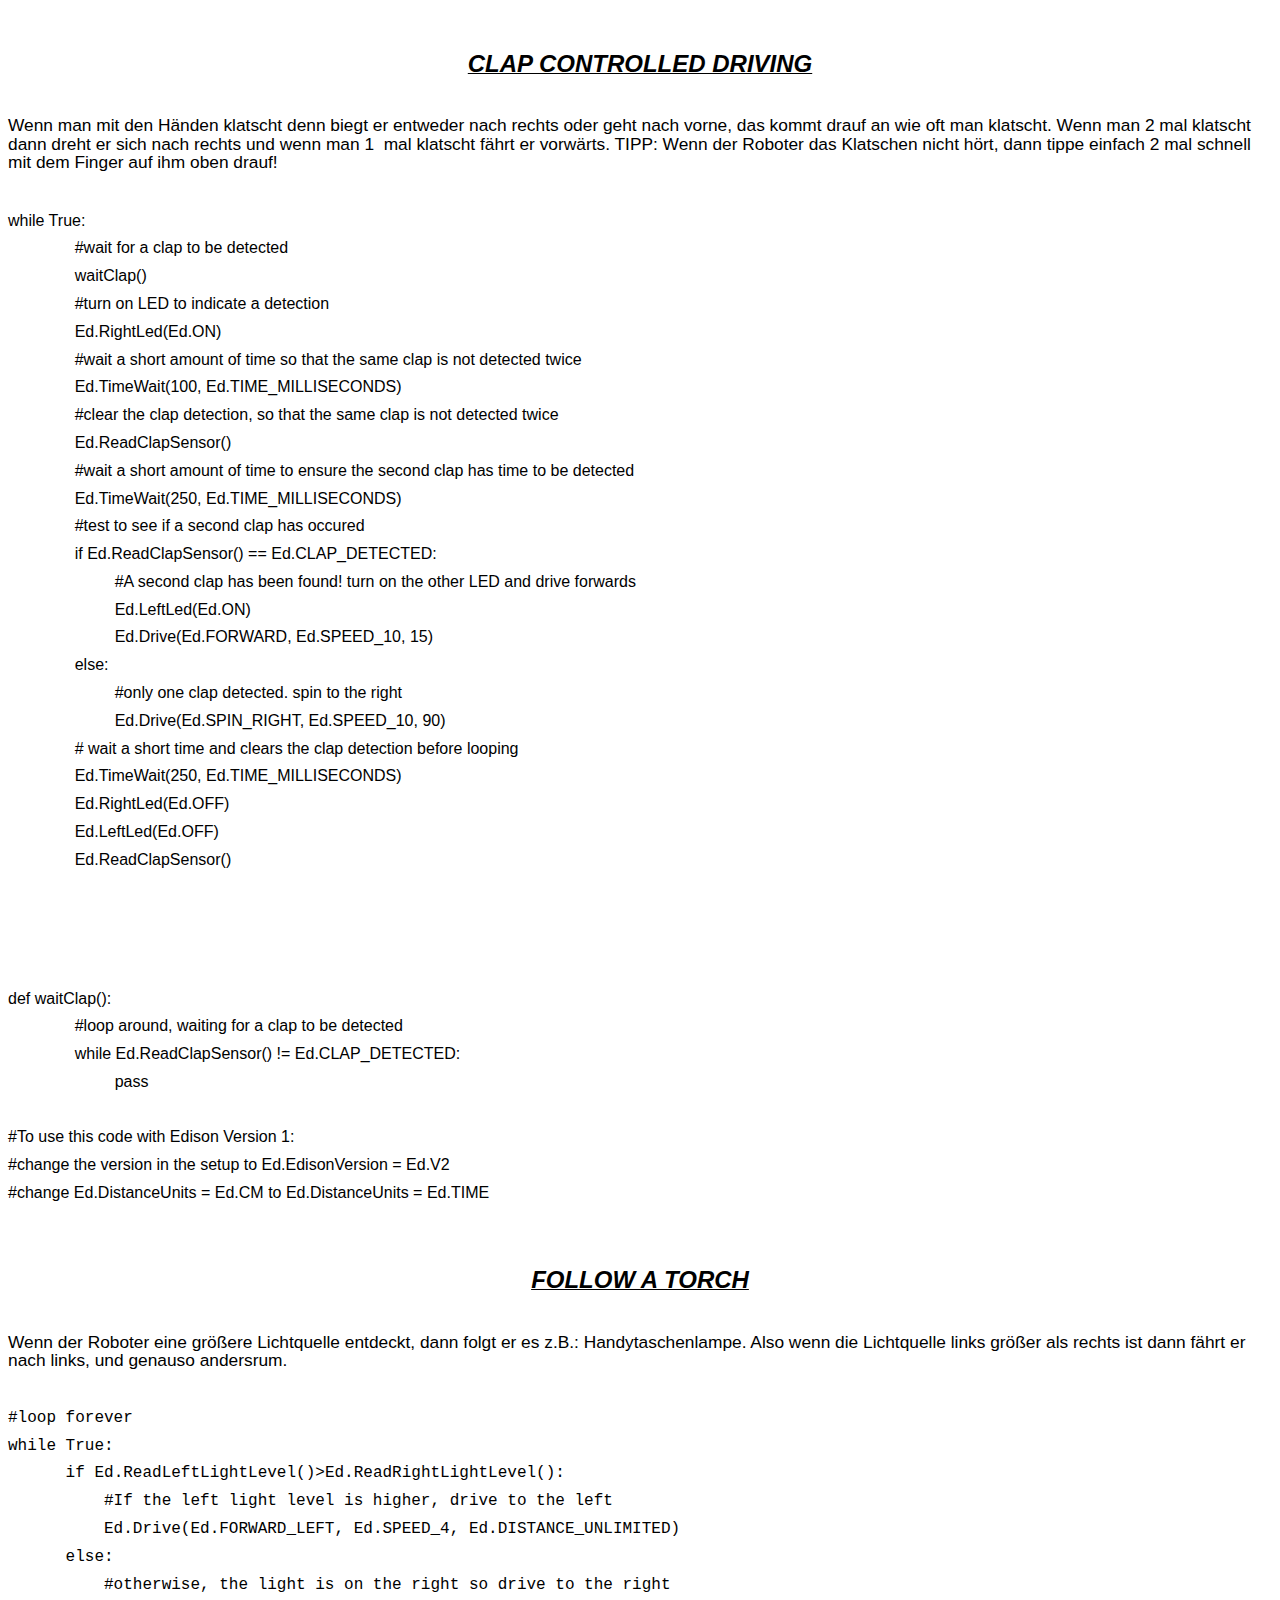
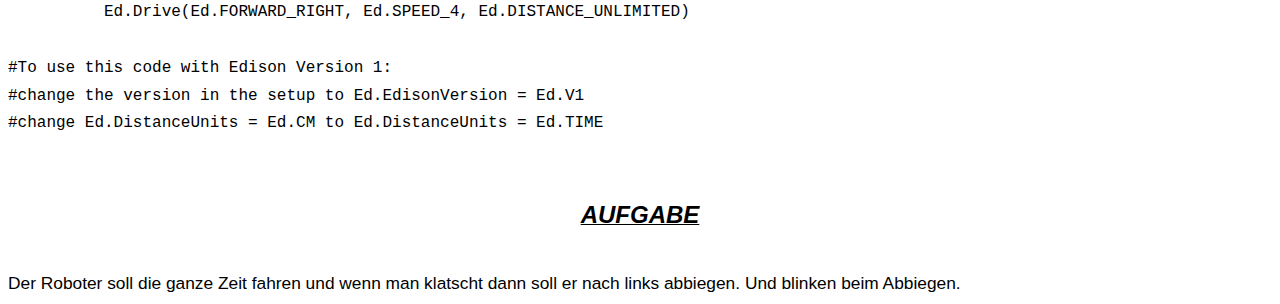
<file: Nachricht/Nachricht.an.den.naechsten.Praktikanten.htm>
<html xmlns:v="urn:schemas-microsoft-com:vml"
xmlns:o="urn:schemas-microsoft-com:office:office"
xmlns:w="urn:schemas-microsoft-com:office:word"
xmlns:m="http://schemas.microsoft.com/office/2004/12/omml"
xmlns="http://www.w3.org/TR/REC-html40">

<head>
<meta http-equiv=Content-Type content="text/html; charset=windows-1252">
<meta name=ProgId content=Word.Document>
<meta name=Generator content="Microsoft Word 15">
<meta name=Originator content="Microsoft Word 15">
<link rel=File-List
href="Nachricht.an.den.naechsten.Praktikanten-Dateien/filelist.xml">
<!--[if gte mso 9]><xml>
 <o:DocumentProperties>
  <o:Author>Behrendt, Jens</o:Author>
  <o:LastAuthor>Behrendt, Jens</o:LastAuthor>
  <o:Revision>2</o:Revision>
  <o:Created>2021-10-07T10:42:00Z</o:Created>
  <o:LastSaved>2021-10-07T10:42:00Z</o:LastSaved>
  <o:Pages>5</o:Pages>
  <o:Words>654</o:Words>
  <o:Characters>4122</o:Characters>
  <o:Lines>34</o:Lines>
  <o:Paragraphs>9</o:Paragraphs>
  <o:CharactersWithSpaces>4767</o:CharactersWithSpaces>
  <o:Version>16.00</o:Version>
 </o:DocumentProperties>
 <o:OfficeDocumentSettings>
  <o:AllowPNG/>
 </o:OfficeDocumentSettings>
</xml><![endif]-->
<link rel=themeData
href="Nachricht.an.den.naechsten.Praktikanten-Dateien/themedata.thmx">
<link rel=colorSchemeMapping
href="Nachricht.an.den.naechsten.Praktikanten-Dateien/colorschememapping.xml">
<!--[if gte mso 9]><xml>
 <w:WordDocument>
  <w:SpellingState>Clean</w:SpellingState>
  <w:TrackMoves>false</w:TrackMoves>
  <w:TrackFormatting/>
  <w:HyphenationZone>21</w:HyphenationZone>
  <w:PunctuationKerning/>
  <w:ValidateAgainstSchemas/>
  <w:SaveIfXMLInvalid>false</w:SaveIfXMLInvalid>
  <w:IgnoreMixedContent>false</w:IgnoreMixedContent>
  <w:AlwaysShowPlaceholderText>false</w:AlwaysShowPlaceholderText>
  <w:DoNotPromoteQF/>
  <w:LidThemeOther>DE</w:LidThemeOther>
  <w:LidThemeAsian>X-NONE</w:LidThemeAsian>
  <w:LidThemeComplexScript>X-NONE</w:LidThemeComplexScript>
  <w:Compatibility>
   <w:BreakWrappedTables/>
   <w:SnapToGridInCell/>
   <w:WrapTextWithPunct/>
   <w:UseAsianBreakRules/>
   <w:DontGrowAutofit/>
   <w:SplitPgBreakAndParaMark/>
   <w:EnableOpenTypeKerning/>
   <w:DontFlipMirrorIndents/>
   <w:OverrideTableStyleHps/>
  </w:Compatibility>
  <m:mathPr>
   <m:mathFont m:val="Cambria Math"/>
   <m:brkBin m:val="before"/>
   <m:brkBinSub m:val="&#45;-"/>
   <m:smallFrac m:val="off"/>
   <m:dispDef/>
   <m:lMargin m:val="0"/>
   <m:rMargin m:val="0"/>
   <m:defJc m:val="centerGroup"/>
   <m:wrapIndent m:val="1440"/>
   <m:intLim m:val="subSup"/>
   <m:naryLim m:val="undOvr"/>
  </m:mathPr></w:WordDocument>
</xml><![endif]--><!--[if gte mso 9]><xml>
 <w:LatentStyles DefLockedState="false" DefUnhideWhenUsed="false"
  DefSemiHidden="false" DefQFormat="false" DefPriority="99"
  LatentStyleCount="376">
  <w:LsdException Locked="false" Priority="0" QFormat="true" Name="Normal"/>
  <w:LsdException Locked="false" Priority="9" QFormat="true" Name="heading 1"/>
  <w:LsdException Locked="false" Priority="9" SemiHidden="true"
   UnhideWhenUsed="true" QFormat="true" Name="heading 2"/>
  <w:LsdException Locked="false" Priority="9" SemiHidden="true"
   UnhideWhenUsed="true" QFormat="true" Name="heading 3"/>
  <w:LsdException Locked="false" Priority="9" SemiHidden="true"
   UnhideWhenUsed="true" QFormat="true" Name="heading 4"/>
  <w:LsdException Locked="false" Priority="9" SemiHidden="true"
   UnhideWhenUsed="true" QFormat="true" Name="heading 5"/>
  <w:LsdException Locked="false" Priority="9" SemiHidden="true"
   UnhideWhenUsed="true" QFormat="true" Name="heading 6"/>
  <w:LsdException Locked="false" Priority="9" SemiHidden="true"
   UnhideWhenUsed="true" QFormat="true" Name="heading 7"/>
  <w:LsdException Locked="false" Priority="9" SemiHidden="true"
   UnhideWhenUsed="true" QFormat="true" Name="heading 8"/>
  <w:LsdException Locked="false" Priority="9" SemiHidden="true"
   UnhideWhenUsed="true" QFormat="true" Name="heading 9"/>
  <w:LsdException Locked="false" SemiHidden="true" UnhideWhenUsed="true"
   Name="index 1"/>
  <w:LsdException Locked="false" SemiHidden="true" UnhideWhenUsed="true"
   Name="index 2"/>
  <w:LsdException Locked="false" SemiHidden="true" UnhideWhenUsed="true"
   Name="index 3"/>
  <w:LsdException Locked="false" SemiHidden="true" UnhideWhenUsed="true"
   Name="index 4"/>
  <w:LsdException Locked="false" SemiHidden="true" UnhideWhenUsed="true"
   Name="index 5"/>
  <w:LsdException Locked="false" SemiHidden="true" UnhideWhenUsed="true"
   Name="index 6"/>
  <w:LsdException Locked="false" SemiHidden="true" UnhideWhenUsed="true"
   Name="index 7"/>
  <w:LsdException Locked="false" SemiHidden="true" UnhideWhenUsed="true"
   Name="index 8"/>
  <w:LsdException Locked="false" SemiHidden="true" UnhideWhenUsed="true"
   Name="index 9"/>
  <w:LsdException Locked="false" Priority="39" SemiHidden="true"
   UnhideWhenUsed="true" Name="toc 1"/>
  <w:LsdException Locked="false" Priority="39" SemiHidden="true"
   UnhideWhenUsed="true" Name="toc 2"/>
  <w:LsdException Locked="false" Priority="39" SemiHidden="true"
   UnhideWhenUsed="true" Name="toc 3"/>
  <w:LsdException Locked="false" Priority="39" SemiHidden="true"
   UnhideWhenUsed="true" Name="toc 4"/>
  <w:LsdException Locked="false" Priority="39" SemiHidden="true"
   UnhideWhenUsed="true" Name="toc 5"/>
  <w:LsdException Locked="false" Priority="39" SemiHidden="true"
   UnhideWhenUsed="true" Name="toc 6"/>
  <w:LsdException Locked="false" Priority="39" SemiHidden="true"
   UnhideWhenUsed="true" Name="toc 7"/>
  <w:LsdException Locked="false" Priority="39" SemiHidden="true"
   UnhideWhenUsed="true" Name="toc 8"/>
  <w:LsdException Locked="false" Priority="39" SemiHidden="true"
   UnhideWhenUsed="true" Name="toc 9"/>
  <w:LsdException Locked="false" SemiHidden="true" UnhideWhenUsed="true"
   Name="Normal Indent"/>
  <w:LsdException Locked="false" SemiHidden="true" UnhideWhenUsed="true"
   Name="footnote text"/>
  <w:LsdException Locked="false" SemiHidden="true" UnhideWhenUsed="true"
   Name="annotation text"/>
  <w:LsdException Locked="false" SemiHidden="true" UnhideWhenUsed="true"
   Name="header"/>
  <w:LsdException Locked="false" SemiHidden="true" UnhideWhenUsed="true"
   Name="footer"/>
  <w:LsdException Locked="false" SemiHidden="true" UnhideWhenUsed="true"
   Name="index heading"/>
  <w:LsdException Locked="false" Priority="35" SemiHidden="true"
   UnhideWhenUsed="true" QFormat="true" Name="caption"/>
  <w:LsdException Locked="false" SemiHidden="true" UnhideWhenUsed="true"
   Name="table of figures"/>
  <w:LsdException Locked="false" SemiHidden="true" UnhideWhenUsed="true"
   Name="envelope address"/>
  <w:LsdException Locked="false" SemiHidden="true" UnhideWhenUsed="true"
   Name="envelope return"/>
  <w:LsdException Locked="false" SemiHidden="true" UnhideWhenUsed="true"
   Name="footnote reference"/>
  <w:LsdException Locked="false" SemiHidden="true" UnhideWhenUsed="true"
   Name="annotation reference"/>
  <w:LsdException Locked="false" SemiHidden="true" UnhideWhenUsed="true"
   Name="line number"/>
  <w:LsdException Locked="false" SemiHidden="true" UnhideWhenUsed="true"
   Name="page number"/>
  <w:LsdException Locked="false" SemiHidden="true" UnhideWhenUsed="true"
   Name="endnote reference"/>
  <w:LsdException Locked="false" SemiHidden="true" UnhideWhenUsed="true"
   Name="endnote text"/>
  <w:LsdException Locked="false" SemiHidden="true" UnhideWhenUsed="true"
   Name="table of authorities"/>
  <w:LsdException Locked="false" SemiHidden="true" UnhideWhenUsed="true"
   Name="macro"/>
  <w:LsdException Locked="false" SemiHidden="true" UnhideWhenUsed="true"
   Name="toa heading"/>
  <w:LsdException Locked="false" SemiHidden="true" UnhideWhenUsed="true"
   Name="List"/>
  <w:LsdException Locked="false" SemiHidden="true" UnhideWhenUsed="true"
   Name="List Bullet"/>
  <w:LsdException Locked="false" SemiHidden="true" UnhideWhenUsed="true"
   Name="List Number"/>
  <w:LsdException Locked="false" SemiHidden="true" UnhideWhenUsed="true"
   Name="List 2"/>
  <w:LsdException Locked="false" SemiHidden="true" UnhideWhenUsed="true"
   Name="List 3"/>
  <w:LsdException Locked="false" SemiHidden="true" UnhideWhenUsed="true"
   Name="List 4"/>
  <w:LsdException Locked="false" SemiHidden="true" UnhideWhenUsed="true"
   Name="List 5"/>
  <w:LsdException Locked="false" SemiHidden="true" UnhideWhenUsed="true"
   Name="List Bullet 2"/>
  <w:LsdException Locked="false" SemiHidden="true" UnhideWhenUsed="true"
   Name="List Bullet 3"/>
  <w:LsdException Locked="false" SemiHidden="true" UnhideWhenUsed="true"
   Name="List Bullet 4"/>
  <w:LsdException Locked="false" SemiHidden="true" UnhideWhenUsed="true"
   Name="List Bullet 5"/>
  <w:LsdException Locked="false" SemiHidden="true" UnhideWhenUsed="true"
   Name="List Number 2"/>
  <w:LsdException Locked="false" SemiHidden="true" UnhideWhenUsed="true"
   Name="List Number 3"/>
  <w:LsdException Locked="false" SemiHidden="true" UnhideWhenUsed="true"
   Name="List Number 4"/>
  <w:LsdException Locked="false" SemiHidden="true" UnhideWhenUsed="true"
   Name="List Number 5"/>
  <w:LsdException Locked="false" Priority="10" QFormat="true" Name="Title"/>
  <w:LsdException Locked="false" SemiHidden="true" UnhideWhenUsed="true"
   Name="Closing"/>
  <w:LsdException Locked="false" SemiHidden="true" UnhideWhenUsed="true"
   Name="Signature"/>
  <w:LsdException Locked="false" Priority="1" SemiHidden="true"
   UnhideWhenUsed="true" Name="Default Paragraph Font"/>
  <w:LsdException Locked="false" SemiHidden="true" UnhideWhenUsed="true"
   Name="Body Text"/>
  <w:LsdException Locked="false" SemiHidden="true" UnhideWhenUsed="true"
   Name="Body Text Indent"/>
  <w:LsdException Locked="false" SemiHidden="true" UnhideWhenUsed="true"
   Name="List Continue"/>
  <w:LsdException Locked="false" SemiHidden="true" UnhideWhenUsed="true"
   Name="List Continue 2"/>
  <w:LsdException Locked="false" SemiHidden="true" UnhideWhenUsed="true"
   Name="List Continue 3"/>
  <w:LsdException Locked="false" SemiHidden="true" UnhideWhenUsed="true"
   Name="List Continue 4"/>
  <w:LsdException Locked="false" SemiHidden="true" UnhideWhenUsed="true"
   Name="List Continue 5"/>
  <w:LsdException Locked="false" SemiHidden="true" UnhideWhenUsed="true"
   Name="Message Header"/>
  <w:LsdException Locked="false" Priority="11" QFormat="true" Name="Subtitle"/>
  <w:LsdException Locked="false" SemiHidden="true" UnhideWhenUsed="true"
   Name="Salutation"/>
  <w:LsdException Locked="false" SemiHidden="true" UnhideWhenUsed="true"
   Name="Date"/>
  <w:LsdException Locked="false" SemiHidden="true" UnhideWhenUsed="true"
   Name="Body Text First Indent"/>
  <w:LsdException Locked="false" SemiHidden="true" UnhideWhenUsed="true"
   Name="Body Text First Indent 2"/>
  <w:LsdException Locked="false" SemiHidden="true" UnhideWhenUsed="true"
   Name="Note Heading"/>
  <w:LsdException Locked="false" SemiHidden="true" UnhideWhenUsed="true"
   Name="Body Text 2"/>
  <w:LsdException Locked="false" SemiHidden="true" UnhideWhenUsed="true"
   Name="Body Text 3"/>
  <w:LsdException Locked="false" SemiHidden="true" UnhideWhenUsed="true"
   Name="Body Text Indent 2"/>
  <w:LsdException Locked="false" SemiHidden="true" UnhideWhenUsed="true"
   Name="Body Text Indent 3"/>
  <w:LsdException Locked="false" SemiHidden="true" UnhideWhenUsed="true"
   Name="Block Text"/>
  <w:LsdException Locked="false" SemiHidden="true" UnhideWhenUsed="true"
   Name="Hyperlink"/>
  <w:LsdException Locked="false" SemiHidden="true" UnhideWhenUsed="true"
   Name="FollowedHyperlink"/>
  <w:LsdException Locked="false" Priority="22" QFormat="true" Name="Strong"/>
  <w:LsdException Locked="false" Priority="20" QFormat="true" Name="Emphasis"/>
  <w:LsdException Locked="false" SemiHidden="true" UnhideWhenUsed="true"
   Name="Document Map"/>
  <w:LsdException Locked="false" SemiHidden="true" UnhideWhenUsed="true"
   Name="Plain Text"/>
  <w:LsdException Locked="false" SemiHidden="true" UnhideWhenUsed="true"
   Name="E-mail Signature"/>
  <w:LsdException Locked="false" SemiHidden="true" UnhideWhenUsed="true"
   Name="HTML Top of Form"/>
  <w:LsdException Locked="false" SemiHidden="true" UnhideWhenUsed="true"
   Name="HTML Bottom of Form"/>
  <w:LsdException Locked="false" SemiHidden="true" UnhideWhenUsed="true"
   Name="Normal (Web)"/>
  <w:LsdException Locked="false" SemiHidden="true" UnhideWhenUsed="true"
   Name="HTML Acronym"/>
  <w:LsdException Locked="false" SemiHidden="true" UnhideWhenUsed="true"
   Name="HTML Address"/>
  <w:LsdException Locked="false" SemiHidden="true" UnhideWhenUsed="true"
   Name="HTML Cite"/>
  <w:LsdException Locked="false" SemiHidden="true" UnhideWhenUsed="true"
   Name="HTML Code"/>
  <w:LsdException Locked="false" SemiHidden="true" UnhideWhenUsed="true"
   Name="HTML Definition"/>
  <w:LsdException Locked="false" SemiHidden="true" UnhideWhenUsed="true"
   Name="HTML Keyboard"/>
  <w:LsdException Locked="false" SemiHidden="true" UnhideWhenUsed="true"
   Name="HTML Preformatted"/>
  <w:LsdException Locked="false" SemiHidden="true" UnhideWhenUsed="true"
   Name="HTML Sample"/>
  <w:LsdException Locked="false" SemiHidden="true" UnhideWhenUsed="true"
   Name="HTML Typewriter"/>
  <w:LsdException Locked="false" SemiHidden="true" UnhideWhenUsed="true"
   Name="HTML Variable"/>
  <w:LsdException Locked="false" SemiHidden="true" UnhideWhenUsed="true"
   Name="Normal Table"/>
  <w:LsdException Locked="false" SemiHidden="true" UnhideWhenUsed="true"
   Name="annotation subject"/>
  <w:LsdException Locked="false" SemiHidden="true" UnhideWhenUsed="true"
   Name="No List"/>
  <w:LsdException Locked="false" SemiHidden="true" UnhideWhenUsed="true"
   Name="Outline List 1"/>
  <w:LsdException Locked="false" SemiHidden="true" UnhideWhenUsed="true"
   Name="Outline List 2"/>
  <w:LsdException Locked="false" SemiHidden="true" UnhideWhenUsed="true"
   Name="Outline List 3"/>
  <w:LsdException Locked="false" SemiHidden="true" UnhideWhenUsed="true"
   Name="Table Simple 1"/>
  <w:LsdException Locked="false" SemiHidden="true" UnhideWhenUsed="true"
   Name="Table Simple 2"/>
  <w:LsdException Locked="false" SemiHidden="true" UnhideWhenUsed="true"
   Name="Table Simple 3"/>
  <w:LsdException Locked="false" SemiHidden="true" UnhideWhenUsed="true"
   Name="Table Classic 1"/>
  <w:LsdException Locked="false" SemiHidden="true" UnhideWhenUsed="true"
   Name="Table Classic 2"/>
  <w:LsdException Locked="false" SemiHidden="true" UnhideWhenUsed="true"
   Name="Table Classic 3"/>
  <w:LsdException Locked="false" SemiHidden="true" UnhideWhenUsed="true"
   Name="Table Classic 4"/>
  <w:LsdException Locked="false" SemiHidden="true" UnhideWhenUsed="true"
   Name="Table Colorful 1"/>
  <w:LsdException Locked="false" SemiHidden="true" UnhideWhenUsed="true"
   Name="Table Colorful 2"/>
  <w:LsdException Locked="false" SemiHidden="true" UnhideWhenUsed="true"
   Name="Table Colorful 3"/>
  <w:LsdException Locked="false" SemiHidden="true" UnhideWhenUsed="true"
   Name="Table Columns 1"/>
  <w:LsdException Locked="false" SemiHidden="true" UnhideWhenUsed="true"
   Name="Table Columns 2"/>
  <w:LsdException Locked="false" SemiHidden="true" UnhideWhenUsed="true"
   Name="Table Columns 3"/>
  <w:LsdException Locked="false" SemiHidden="true" UnhideWhenUsed="true"
   Name="Table Columns 4"/>
  <w:LsdException Locked="false" SemiHidden="true" UnhideWhenUsed="true"
   Name="Table Columns 5"/>
  <w:LsdException Locked="false" SemiHidden="true" UnhideWhenUsed="true"
   Name="Table Grid 1"/>
  <w:LsdException Locked="false" SemiHidden="true" UnhideWhenUsed="true"
   Name="Table Grid 2"/>
  <w:LsdException Locked="false" SemiHidden="true" UnhideWhenUsed="true"
   Name="Table Grid 3"/>
  <w:LsdException Locked="false" SemiHidden="true" UnhideWhenUsed="true"
   Name="Table Grid 4"/>
  <w:LsdException Locked="false" SemiHidden="true" UnhideWhenUsed="true"
   Name="Table Grid 5"/>
  <w:LsdException Locked="false" SemiHidden="true" UnhideWhenUsed="true"
   Name="Table Grid 6"/>
  <w:LsdException Locked="false" SemiHidden="true" UnhideWhenUsed="true"
   Name="Table Grid 7"/>
  <w:LsdException Locked="false" SemiHidden="true" UnhideWhenUsed="true"
   Name="Table Grid 8"/>
  <w:LsdException Locked="false" SemiHidden="true" UnhideWhenUsed="true"
   Name="Table List 1"/>
  <w:LsdException Locked="false" SemiHidden="true" UnhideWhenUsed="true"
   Name="Table List 2"/>
  <w:LsdException Locked="false" SemiHidden="true" UnhideWhenUsed="true"
   Name="Table List 3"/>
  <w:LsdException Locked="false" SemiHidden="true" UnhideWhenUsed="true"
   Name="Table List 4"/>
  <w:LsdException Locked="false" SemiHidden="true" UnhideWhenUsed="true"
   Name="Table List 5"/>
  <w:LsdException Locked="false" SemiHidden="true" UnhideWhenUsed="true"
   Name="Table List 6"/>
  <w:LsdException Locked="false" SemiHidden="true" UnhideWhenUsed="true"
   Name="Table List 7"/>
  <w:LsdException Locked="false" SemiHidden="true" UnhideWhenUsed="true"
   Name="Table List 8"/>
  <w:LsdException Locked="false" SemiHidden="true" UnhideWhenUsed="true"
   Name="Table 3D effects 1"/>
  <w:LsdException Locked="false" SemiHidden="true" UnhideWhenUsed="true"
   Name="Table 3D effects 2"/>
  <w:LsdException Locked="false" SemiHidden="true" UnhideWhenUsed="true"
   Name="Table 3D effects 3"/>
  <w:LsdException Locked="false" SemiHidden="true" UnhideWhenUsed="true"
   Name="Table Contemporary"/>
  <w:LsdException Locked="false" SemiHidden="true" UnhideWhenUsed="true"
   Name="Table Elegant"/>
  <w:LsdException Locked="false" SemiHidden="true" UnhideWhenUsed="true"
   Name="Table Professional"/>
  <w:LsdException Locked="false" SemiHidden="true" UnhideWhenUsed="true"
   Name="Table Subtle 1"/>
  <w:LsdException Locked="false" SemiHidden="true" UnhideWhenUsed="true"
   Name="Table Subtle 2"/>
  <w:LsdException Locked="false" SemiHidden="true" UnhideWhenUsed="true"
   Name="Table Web 1"/>
  <w:LsdException Locked="false" SemiHidden="true" UnhideWhenUsed="true"
   Name="Table Web 2"/>
  <w:LsdException Locked="false" SemiHidden="true" UnhideWhenUsed="true"
   Name="Table Web 3"/>
  <w:LsdException Locked="false" SemiHidden="true" UnhideWhenUsed="true"
   Name="Balloon Text"/>
  <w:LsdException Locked="false" Priority="39" Name="Table Grid"/>
  <w:LsdException Locked="false" SemiHidden="true" UnhideWhenUsed="true"
   Name="Table Theme"/>
  <w:LsdException Locked="false" SemiHidden="true" Name="Placeholder Text"/>
  <w:LsdException Locked="false" Priority="1" QFormat="true" Name="No Spacing"/>
  <w:LsdException Locked="false" Priority="60" Name="Light Shading"/>
  <w:LsdException Locked="false" Priority="61" Name="Light List"/>
  <w:LsdException Locked="false" Priority="62" Name="Light Grid"/>
  <w:LsdException Locked="false" Priority="63" Name="Medium Shading 1"/>
  <w:LsdException Locked="false" Priority="64" Name="Medium Shading 2"/>
  <w:LsdException Locked="false" Priority="65" Name="Medium List 1"/>
  <w:LsdException Locked="false" Priority="66" Name="Medium List 2"/>
  <w:LsdException Locked="false" Priority="67" Name="Medium Grid 1"/>
  <w:LsdException Locked="false" Priority="68" Name="Medium Grid 2"/>
  <w:LsdException Locked="false" Priority="69" Name="Medium Grid 3"/>
  <w:LsdException Locked="false" Priority="70" Name="Dark List"/>
  <w:LsdException Locked="false" Priority="71" Name="Colorful Shading"/>
  <w:LsdException Locked="false" Priority="72" Name="Colorful List"/>
  <w:LsdException Locked="false" Priority="73" Name="Colorful Grid"/>
  <w:LsdException Locked="false" Priority="60" Name="Light Shading Accent 1"/>
  <w:LsdException Locked="false" Priority="61" Name="Light List Accent 1"/>
  <w:LsdException Locked="false" Priority="62" Name="Light Grid Accent 1"/>
  <w:LsdException Locked="false" Priority="63" Name="Medium Shading 1 Accent 1"/>
  <w:LsdException Locked="false" Priority="64" Name="Medium Shading 2 Accent 1"/>
  <w:LsdException Locked="false" Priority="65" Name="Medium List 1 Accent 1"/>
  <w:LsdException Locked="false" SemiHidden="true" Name="Revision"/>
  <w:LsdException Locked="false" Priority="34" QFormat="true"
   Name="List Paragraph"/>
  <w:LsdException Locked="false" Priority="29" QFormat="true" Name="Quote"/>
  <w:LsdException Locked="false" Priority="30" QFormat="true"
   Name="Intense Quote"/>
  <w:LsdException Locked="false" Priority="66" Name="Medium List 2 Accent 1"/>
  <w:LsdException Locked="false" Priority="67" Name="Medium Grid 1 Accent 1"/>
  <w:LsdException Locked="false" Priority="68" Name="Medium Grid 2 Accent 1"/>
  <w:LsdException Locked="false" Priority="69" Name="Medium Grid 3 Accent 1"/>
  <w:LsdException Locked="false" Priority="70" Name="Dark List Accent 1"/>
  <w:LsdException Locked="false" Priority="71" Name="Colorful Shading Accent 1"/>
  <w:LsdException Locked="false" Priority="72" Name="Colorful List Accent 1"/>
  <w:LsdException Locked="false" Priority="73" Name="Colorful Grid Accent 1"/>
  <w:LsdException Locked="false" Priority="60" Name="Light Shading Accent 2"/>
  <w:LsdException Locked="false" Priority="61" Name="Light List Accent 2"/>
  <w:LsdException Locked="false" Priority="62" Name="Light Grid Accent 2"/>
  <w:LsdException Locked="false" Priority="63" Name="Medium Shading 1 Accent 2"/>
  <w:LsdException Locked="false" Priority="64" Name="Medium Shading 2 Accent 2"/>
  <w:LsdException Locked="false" Priority="65" Name="Medium List 1 Accent 2"/>
  <w:LsdException Locked="false" Priority="66" Name="Medium List 2 Accent 2"/>
  <w:LsdException Locked="false" Priority="67" Name="Medium Grid 1 Accent 2"/>
  <w:LsdException Locked="false" Priority="68" Name="Medium Grid 2 Accent 2"/>
  <w:LsdException Locked="false" Priority="69" Name="Medium Grid 3 Accent 2"/>
  <w:LsdException Locked="false" Priority="70" Name="Dark List Accent 2"/>
  <w:LsdException Locked="false" Priority="71" Name="Colorful Shading Accent 2"/>
  <w:LsdException Locked="false" Priority="72" Name="Colorful List Accent 2"/>
  <w:LsdException Locked="false" Priority="73" Name="Colorful Grid Accent 2"/>
  <w:LsdException Locked="false" Priority="60" Name="Light Shading Accent 3"/>
  <w:LsdException Locked="false" Priority="61" Name="Light List Accent 3"/>
  <w:LsdException Locked="false" Priority="62" Name="Light Grid Accent 3"/>
  <w:LsdException Locked="false" Priority="63" Name="Medium Shading 1 Accent 3"/>
  <w:LsdException Locked="false" Priority="64" Name="Medium Shading 2 Accent 3"/>
  <w:LsdException Locked="false" Priority="65" Name="Medium List 1 Accent 3"/>
  <w:LsdException Locked="false" Priority="66" Name="Medium List 2 Accent 3"/>
  <w:LsdException Locked="false" Priority="67" Name="Medium Grid 1 Accent 3"/>
  <w:LsdException Locked="false" Priority="68" Name="Medium Grid 2 Accent 3"/>
  <w:LsdException Locked="false" Priority="69" Name="Medium Grid 3 Accent 3"/>
  <w:LsdException Locked="false" Priority="70" Name="Dark List Accent 3"/>
  <w:LsdException Locked="false" Priority="71" Name="Colorful Shading Accent 3"/>
  <w:LsdException Locked="false" Priority="72" Name="Colorful List Accent 3"/>
  <w:LsdException Locked="false" Priority="73" Name="Colorful Grid Accent 3"/>
  <w:LsdException Locked="false" Priority="60" Name="Light Shading Accent 4"/>
  <w:LsdException Locked="false" Priority="61" Name="Light List Accent 4"/>
  <w:LsdException Locked="false" Priority="62" Name="Light Grid Accent 4"/>
  <w:LsdException Locked="false" Priority="63" Name="Medium Shading 1 Accent 4"/>
  <w:LsdException Locked="false" Priority="64" Name="Medium Shading 2 Accent 4"/>
  <w:LsdException Locked="false" Priority="65" Name="Medium List 1 Accent 4"/>
  <w:LsdException Locked="false" Priority="66" Name="Medium List 2 Accent 4"/>
  <w:LsdException Locked="false" Priority="67" Name="Medium Grid 1 Accent 4"/>
  <w:LsdException Locked="false" Priority="68" Name="Medium Grid 2 Accent 4"/>
  <w:LsdException Locked="false" Priority="69" Name="Medium Grid 3 Accent 4"/>
  <w:LsdException Locked="false" Priority="70" Name="Dark List Accent 4"/>
  <w:LsdException Locked="false" Priority="71" Name="Colorful Shading Accent 4"/>
  <w:LsdException Locked="false" Priority="72" Name="Colorful List Accent 4"/>
  <w:LsdException Locked="false" Priority="73" Name="Colorful Grid Accent 4"/>
  <w:LsdException Locked="false" Priority="60" Name="Light Shading Accent 5"/>
  <w:LsdException Locked="false" Priority="61" Name="Light List Accent 5"/>
  <w:LsdException Locked="false" Priority="62" Name="Light Grid Accent 5"/>
  <w:LsdException Locked="false" Priority="63" Name="Medium Shading 1 Accent 5"/>
  <w:LsdException Locked="false" Priority="64" Name="Medium Shading 2 Accent 5"/>
  <w:LsdException Locked="false" Priority="65" Name="Medium List 1 Accent 5"/>
  <w:LsdException Locked="false" Priority="66" Name="Medium List 2 Accent 5"/>
  <w:LsdException Locked="false" Priority="67" Name="Medium Grid 1 Accent 5"/>
  <w:LsdException Locked="false" Priority="68" Name="Medium Grid 2 Accent 5"/>
  <w:LsdException Locked="false" Priority="69" Name="Medium Grid 3 Accent 5"/>
  <w:LsdException Locked="false" Priority="70" Name="Dark List Accent 5"/>
  <w:LsdException Locked="false" Priority="71" Name="Colorful Shading Accent 5"/>
  <w:LsdException Locked="false" Priority="72" Name="Colorful List Accent 5"/>
  <w:LsdException Locked="false" Priority="73" Name="Colorful Grid Accent 5"/>
  <w:LsdException Locked="false" Priority="60" Name="Light Shading Accent 6"/>
  <w:LsdException Locked="false" Priority="61" Name="Light List Accent 6"/>
  <w:LsdException Locked="false" Priority="62" Name="Light Grid Accent 6"/>
  <w:LsdException Locked="false" Priority="63" Name="Medium Shading 1 Accent 6"/>
  <w:LsdException Locked="false" Priority="64" Name="Medium Shading 2 Accent 6"/>
  <w:LsdException Locked="false" Priority="65" Name="Medium List 1 Accent 6"/>
  <w:LsdException Locked="false" Priority="66" Name="Medium List 2 Accent 6"/>
  <w:LsdException Locked="false" Priority="67" Name="Medium Grid 1 Accent 6"/>
  <w:LsdException Locked="false" Priority="68" Name="Medium Grid 2 Accent 6"/>
  <w:LsdException Locked="false" Priority="69" Name="Medium Grid 3 Accent 6"/>
  <w:LsdException Locked="false" Priority="70" Name="Dark List Accent 6"/>
  <w:LsdException Locked="false" Priority="71" Name="Colorful Shading Accent 6"/>
  <w:LsdException Locked="false" Priority="72" Name="Colorful List Accent 6"/>
  <w:LsdException Locked="false" Priority="73" Name="Colorful Grid Accent 6"/>
  <w:LsdException Locked="false" Priority="19" QFormat="true"
   Name="Subtle Emphasis"/>
  <w:LsdException Locked="false" Priority="21" QFormat="true"
   Name="Intense Emphasis"/>
  <w:LsdException Locked="false" Priority="31" QFormat="true"
   Name="Subtle Reference"/>
  <w:LsdException Locked="false" Priority="32" QFormat="true"
   Name="Intense Reference"/>
  <w:LsdException Locked="false" Priority="33" QFormat="true" Name="Book Title"/>
  <w:LsdException Locked="false" Priority="37" SemiHidden="true"
   UnhideWhenUsed="true" Name="Bibliography"/>
  <w:LsdException Locked="false" Priority="39" SemiHidden="true"
   UnhideWhenUsed="true" QFormat="true" Name="TOC Heading"/>
  <w:LsdException Locked="false" Priority="41" Name="Plain Table 1"/>
  <w:LsdException Locked="false" Priority="42" Name="Plain Table 2"/>
  <w:LsdException Locked="false" Priority="43" Name="Plain Table 3"/>
  <w:LsdException Locked="false" Priority="44" Name="Plain Table 4"/>
  <w:LsdException Locked="false" Priority="45" Name="Plain Table 5"/>
  <w:LsdException Locked="false" Priority="40" Name="Grid Table Light"/>
  <w:LsdException Locked="false" Priority="46" Name="Grid Table 1 Light"/>
  <w:LsdException Locked="false" Priority="47" Name="Grid Table 2"/>
  <w:LsdException Locked="false" Priority="48" Name="Grid Table 3"/>
  <w:LsdException Locked="false" Priority="49" Name="Grid Table 4"/>
  <w:LsdException Locked="false" Priority="50" Name="Grid Table 5 Dark"/>
  <w:LsdException Locked="false" Priority="51" Name="Grid Table 6 Colorful"/>
  <w:LsdException Locked="false" Priority="52" Name="Grid Table 7 Colorful"/>
  <w:LsdException Locked="false" Priority="46"
   Name="Grid Table 1 Light Accent 1"/>
  <w:LsdException Locked="false" Priority="47" Name="Grid Table 2 Accent 1"/>
  <w:LsdException Locked="false" Priority="48" Name="Grid Table 3 Accent 1"/>
  <w:LsdException Locked="false" Priority="49" Name="Grid Table 4 Accent 1"/>
  <w:LsdException Locked="false" Priority="50" Name="Grid Table 5 Dark Accent 1"/>
  <w:LsdException Locked="false" Priority="51"
   Name="Grid Table 6 Colorful Accent 1"/>
  <w:LsdException Locked="false" Priority="52"
   Name="Grid Table 7 Colorful Accent 1"/>
  <w:LsdException Locked="false" Priority="46"
   Name="Grid Table 1 Light Accent 2"/>
  <w:LsdException Locked="false" Priority="47" Name="Grid Table 2 Accent 2"/>
  <w:LsdException Locked="false" Priority="48" Name="Grid Table 3 Accent 2"/>
  <w:LsdException Locked="false" Priority="49" Name="Grid Table 4 Accent 2"/>
  <w:LsdException Locked="false" Priority="50" Name="Grid Table 5 Dark Accent 2"/>
  <w:LsdException Locked="false" Priority="51"
   Name="Grid Table 6 Colorful Accent 2"/>
  <w:LsdException Locked="false" Priority="52"
   Name="Grid Table 7 Colorful Accent 2"/>
  <w:LsdException Locked="false" Priority="46"
   Name="Grid Table 1 Light Accent 3"/>
  <w:LsdException Locked="false" Priority="47" Name="Grid Table 2 Accent 3"/>
  <w:LsdException Locked="false" Priority="48" Name="Grid Table 3 Accent 3"/>
  <w:LsdException Locked="false" Priority="49" Name="Grid Table 4 Accent 3"/>
  <w:LsdException Locked="false" Priority="50" Name="Grid Table 5 Dark Accent 3"/>
  <w:LsdException Locked="false" Priority="51"
   Name="Grid Table 6 Colorful Accent 3"/>
  <w:LsdException Locked="false" Priority="52"
   Name="Grid Table 7 Colorful Accent 3"/>
  <w:LsdException Locked="false" Priority="46"
   Name="Grid Table 1 Light Accent 4"/>
  <w:LsdException Locked="false" Priority="47" Name="Grid Table 2 Accent 4"/>
  <w:LsdException Locked="false" Priority="48" Name="Grid Table 3 Accent 4"/>
  <w:LsdException Locked="false" Priority="49" Name="Grid Table 4 Accent 4"/>
  <w:LsdException Locked="false" Priority="50" Name="Grid Table 5 Dark Accent 4"/>
  <w:LsdException Locked="false" Priority="51"
   Name="Grid Table 6 Colorful Accent 4"/>
  <w:LsdException Locked="false" Priority="52"
   Name="Grid Table 7 Colorful Accent 4"/>
  <w:LsdException Locked="false" Priority="46"
   Name="Grid Table 1 Light Accent 5"/>
  <w:LsdException Locked="false" Priority="47" Name="Grid Table 2 Accent 5"/>
  <w:LsdException Locked="false" Priority="48" Name="Grid Table 3 Accent 5"/>
  <w:LsdException Locked="false" Priority="49" Name="Grid Table 4 Accent 5"/>
  <w:LsdException Locked="false" Priority="50" Name="Grid Table 5 Dark Accent 5"/>
  <w:LsdException Locked="false" Priority="51"
   Name="Grid Table 6 Colorful Accent 5"/>
  <w:LsdException Locked="false" Priority="52"
   Name="Grid Table 7 Colorful Accent 5"/>
  <w:LsdException Locked="false" Priority="46"
   Name="Grid Table 1 Light Accent 6"/>
  <w:LsdException Locked="false" Priority="47" Name="Grid Table 2 Accent 6"/>
  <w:LsdException Locked="false" Priority="48" Name="Grid Table 3 Accent 6"/>
  <w:LsdException Locked="false" Priority="49" Name="Grid Table 4 Accent 6"/>
  <w:LsdException Locked="false" Priority="50" Name="Grid Table 5 Dark Accent 6"/>
  <w:LsdException Locked="false" Priority="51"
   Name="Grid Table 6 Colorful Accent 6"/>
  <w:LsdException Locked="false" Priority="52"
   Name="Grid Table 7 Colorful Accent 6"/>
  <w:LsdException Locked="false" Priority="46" Name="List Table 1 Light"/>
  <w:LsdException Locked="false" Priority="47" Name="List Table 2"/>
  <w:LsdException Locked="false" Priority="48" Name="List Table 3"/>
  <w:LsdException Locked="false" Priority="49" Name="List Table 4"/>
  <w:LsdException Locked="false" Priority="50" Name="List Table 5 Dark"/>
  <w:LsdException Locked="false" Priority="51" Name="List Table 6 Colorful"/>
  <w:LsdException Locked="false" Priority="52" Name="List Table 7 Colorful"/>
  <w:LsdException Locked="false" Priority="46"
   Name="List Table 1 Light Accent 1"/>
  <w:LsdException Locked="false" Priority="47" Name="List Table 2 Accent 1"/>
  <w:LsdException Locked="false" Priority="48" Name="List Table 3 Accent 1"/>
  <w:LsdException Locked="false" Priority="49" Name="List Table 4 Accent 1"/>
  <w:LsdException Locked="false" Priority="50" Name="List Table 5 Dark Accent 1"/>
  <w:LsdException Locked="false" Priority="51"
   Name="List Table 6 Colorful Accent 1"/>
  <w:LsdException Locked="false" Priority="52"
   Name="List Table 7 Colorful Accent 1"/>
  <w:LsdException Locked="false" Priority="46"
   Name="List Table 1 Light Accent 2"/>
  <w:LsdException Locked="false" Priority="47" Name="List Table 2 Accent 2"/>
  <w:LsdException Locked="false" Priority="48" Name="List Table 3 Accent 2"/>
  <w:LsdException Locked="false" Priority="49" Name="List Table 4 Accent 2"/>
  <w:LsdException Locked="false" Priority="50" Name="List Table 5 Dark Accent 2"/>
  <w:LsdException Locked="false" Priority="51"
   Name="List Table 6 Colorful Accent 2"/>
  <w:LsdException Locked="false" Priority="52"
   Name="List Table 7 Colorful Accent 2"/>
  <w:LsdException Locked="false" Priority="46"
   Name="List Table 1 Light Accent 3"/>
  <w:LsdException Locked="false" Priority="47" Name="List Table 2 Accent 3"/>
  <w:LsdException Locked="false" Priority="48" Name="List Table 3 Accent 3"/>
  <w:LsdException Locked="false" Priority="49" Name="List Table 4 Accent 3"/>
  <w:LsdException Locked="false" Priority="50" Name="List Table 5 Dark Accent 3"/>
  <w:LsdException Locked="false" Priority="51"
   Name="List Table 6 Colorful Accent 3"/>
  <w:LsdException Locked="false" Priority="52"
   Name="List Table 7 Colorful Accent 3"/>
  <w:LsdException Locked="false" Priority="46"
   Name="List Table 1 Light Accent 4"/>
  <w:LsdException Locked="false" Priority="47" Name="List Table 2 Accent 4"/>
  <w:LsdException Locked="false" Priority="48" Name="List Table 3 Accent 4"/>
  <w:LsdException Locked="false" Priority="49" Name="List Table 4 Accent 4"/>
  <w:LsdException Locked="false" Priority="50" Name="List Table 5 Dark Accent 4"/>
  <w:LsdException Locked="false" Priority="51"
   Name="List Table 6 Colorful Accent 4"/>
  <w:LsdException Locked="false" Priority="52"
   Name="List Table 7 Colorful Accent 4"/>
  <w:LsdException Locked="false" Priority="46"
   Name="List Table 1 Light Accent 5"/>
  <w:LsdException Locked="false" Priority="47" Name="List Table 2 Accent 5"/>
  <w:LsdException Locked="false" Priority="48" Name="List Table 3 Accent 5"/>
  <w:LsdException Locked="false" Priority="49" Name="List Table 4 Accent 5"/>
  <w:LsdException Locked="false" Priority="50" Name="List Table 5 Dark Accent 5"/>
  <w:LsdException Locked="false" Priority="51"
   Name="List Table 6 Colorful Accent 5"/>
  <w:LsdException Locked="false" Priority="52"
   Name="List Table 7 Colorful Accent 5"/>
  <w:LsdException Locked="false" Priority="46"
   Name="List Table 1 Light Accent 6"/>
  <w:LsdException Locked="false" Priority="47" Name="List Table 2 Accent 6"/>
  <w:LsdException Locked="false" Priority="48" Name="List Table 3 Accent 6"/>
  <w:LsdException Locked="false" Priority="49" Name="List Table 4 Accent 6"/>
  <w:LsdException Locked="false" Priority="50" Name="List Table 5 Dark Accent 6"/>
  <w:LsdException Locked="false" Priority="51"
   Name="List Table 6 Colorful Accent 6"/>
  <w:LsdException Locked="false" Priority="52"
   Name="List Table 7 Colorful Accent 6"/>
  <w:LsdException Locked="false" SemiHidden="true" UnhideWhenUsed="true"
   Name="Mention"/>
  <w:LsdException Locked="false" SemiHidden="true" UnhideWhenUsed="true"
   Name="Smart Hyperlink"/>
  <w:LsdException Locked="false" SemiHidden="true" UnhideWhenUsed="true"
   Name="Hashtag"/>
  <w:LsdException Locked="false" SemiHidden="true" UnhideWhenUsed="true"
   Name="Unresolved Mention"/>
  <w:LsdException Locked="false" SemiHidden="true" UnhideWhenUsed="true"
   Name="Smart Link"/>
 </w:LatentStyles>
</xml><![endif]-->
<style>
<!--
 /* Font Definitions */
 @font-face
	{font-family:"Cambria Math";
	panose-1:2 4 5 3 5 4 6 3 2 4;
	mso-font-charset:0;
	mso-generic-font-family:roman;
	mso-font-pitch:variable;
	mso-font-signature:-536869121 1107305727 33554432 0 415 0;}
@font-face
	{font-family:Calibri;
	panose-1:2 15 5 2 2 2 4 3 2 4;
	mso-font-charset:0;
	mso-generic-font-family:swiss;
	mso-font-pitch:variable;
	mso-font-signature:-469750017 -1073732485 9 0 511 0;}
@font-face
	{font-family:"Calibri Light";
	panose-1:2 15 3 2 2 2 4 3 2 4;
	mso-font-charset:0;
	mso-generic-font-family:swiss;
	mso-font-pitch:variable;
	mso-font-signature:-469750017 -1073732485 9 0 511 0;}
@font-face
	{font-family:Aharoni;
	mso-font-alt:Aharoni;
	mso-font-charset:177;
	mso-generic-font-family:auto;
	mso-font-pitch:variable;
	mso-font-signature:2051 0 0 0 33 0;}
 /* Style Definitions */
 p.MsoNormal, li.MsoNormal, div.MsoNormal
	{mso-style-unhide:no;
	mso-style-qformat:yes;
	mso-style-parent:"";
	margin-top:0cm;
	margin-right:0cm;
	margin-bottom:8.0pt;
	margin-left:0cm;
	line-height:107%;
	mso-pagination:widow-orphan;
	font-size:11.0pt;
	font-family:"Calibri",sans-serif;
	mso-ascii-font-family:Calibri;
	mso-ascii-theme-font:minor-latin;
	mso-fareast-font-family:Calibri;
	mso-fareast-theme-font:minor-latin;
	mso-hansi-font-family:Calibri;
	mso-hansi-theme-font:minor-latin;
	mso-bidi-font-family:"Times New Roman";
	mso-bidi-theme-font:minor-bidi;
	mso-fareast-language:EN-US;}
span.SpellE
	{mso-style-name:"";
	mso-spl-e:yes;}
.MsoChpDefault
	{mso-style-type:export-only;
	mso-default-props:yes;
	font-family:"Calibri",sans-serif;
	mso-ascii-font-family:Calibri;
	mso-ascii-theme-font:minor-latin;
	mso-fareast-font-family:Calibri;
	mso-fareast-theme-font:minor-latin;
	mso-hansi-font-family:Calibri;
	mso-hansi-theme-font:minor-latin;
	mso-bidi-font-family:"Times New Roman";
	mso-bidi-theme-font:minor-bidi;
	mso-fareast-language:EN-US;}
.MsoPapDefault
	{mso-style-type:export-only;
	margin-bottom:8.0pt;
	line-height:107%;}
@page WordSection1
	{size:595.3pt 841.9pt;
	margin:70.85pt 70.85pt 2.0cm 70.85pt;
	mso-header-margin:35.4pt;
	mso-footer-margin:35.4pt;
	mso-paper-source:0;}
div.WordSection1
	{page:WordSection1;}
-->
</style>
<!--[if gte mso 10]>
<style>
 /* Style Definitions */
 table.MsoNormalTable
	{mso-style-name:"Normale Tabelle";
	mso-tstyle-rowband-size:0;
	mso-tstyle-colband-size:0;
	mso-style-noshow:yes;
	mso-style-priority:99;
	mso-style-parent:"";
	mso-padding-alt:0cm 5.4pt 0cm 5.4pt;
	mso-para-margin-top:0cm;
	mso-para-margin-right:0cm;
	mso-para-margin-bottom:8.0pt;
	mso-para-margin-left:0cm;
	line-height:107%;
	mso-pagination:widow-orphan;
	font-size:11.0pt;
	font-family:"Calibri",sans-serif;
	mso-ascii-font-family:Calibri;
	mso-ascii-theme-font:minor-latin;
	mso-hansi-font-family:Calibri;
	mso-hansi-theme-font:minor-latin;
	mso-bidi-font-family:"Times New Roman";
	mso-bidi-theme-font:minor-bidi;
	mso-fareast-language:EN-US;}
</style>
<![endif]--><!--[if gte mso 9]><xml>
 <o:shapedefaults v:ext="edit" spidmax="1026"/>
</xml><![endif]--><!--[if gte mso 9]><xml>
 <o:shapelayout v:ext="edit">
  <o:idmap v:ext="edit" data="1"/>
 </o:shapelayout></xml><![endif]-->
</head>

<body lang=DE style='tab-interval:35.4pt;word-wrap:break-word'>

<div class=WordSection1>

<p class=MsoNormal align=center style='text-align:center;tab-stops:46.2pt'><b><i><u><span
style='font-size:18.0pt;line-height:107%'>LINE TRACKING<o:p></o:p></span></u></i></b></p>

<p class=MsoNormal style='tab-stops:46.2pt'><span style='font-size:13.0pt;
line-height:107%'><o:p>&nbsp;</o:p></span></p>

<p class=MsoNormal style='tab-stops:46.2pt'><span style='font-size:13.0pt;
line-height:107%'>Der Roboter geht nach rechts um eine schwarze Linie zu
entdecken, danach nach links bis er das schwarze nichtmehr sieht. Und danach
wieder nach rechts, dass er das schwarze wieder sieht, und immer so weiter
macht er diesen Zick Zack. Das ist sowie ein Loop/Schleife.<o:p></o:p></span></p>

<p class=MsoNormal style='tab-stops:46.2pt'><span style='font-family:"Courier New"'><o:p>&nbsp;</o:p></span></p>

<p class=MsoNormal style='tab-stops:46.2pt'><span class=SpellE><span
style='font-family:"Courier New"'>Ed.LineTrackerLed</span></span><span
style='font-family:"Courier New"'>(<span class=SpellE>Ed.ON</span>)<o:p></o:p></span></p>

<p class=MsoNormal style='tab-stops:46.2pt'><span style='font-family:"Courier New"'><o:p>&nbsp;</o:p></span></p>

<p class=MsoNormal style='tab-stops:46.2pt'><span lang=EN-US style='font-family:
"Courier New";mso-ansi-language:EN-US'>while True:<o:p></o:p></span></p>

<p class=MsoNormal style='tab-stops:46.2pt'><span lang=EN-US style='font-family:
"Courier New";mso-ansi-language:EN-US'><span style='mso-tab-count:1'>������ </span>if
<span class=SpellE>Ed.ReadLineState</span>()==<span class=SpellE>Ed.LINE_ON_WHITE</span>:<o:p></o:p></span></p>

<p class=MsoNormal style='tab-stops:46.2pt'><span lang=EN-US style='font-family:
"Courier New";mso-ansi-language:EN-US'><span style='mso-tab-count:2'>���������� </span><span
class=SpellE>Ed.Drive</span>(<span class=SpellE>Ed.FORWARD_RIGHT</span>,
Ed.SPEED_1, <span class=SpellE>Ed.DISTANCE_UNLIMITED</span>)<o:p></o:p></span></p>

<p class=MsoNormal style='tab-stops:46.2pt'><span lang=EN-US style='font-family:
"Courier New";mso-ansi-language:EN-US'><span style='mso-tab-count:1'>������ </span>else:<o:p></o:p></span></p>

<p class=MsoNormal style='tab-stops:46.2pt'><span lang=EN-US style='font-family:
"Courier New";mso-ansi-language:EN-US'><span style='mso-tab-count:2'>���������� </span><span
class=SpellE>Ed.Drive</span>(<span class=SpellE>Ed.FORWARD_LEFT</span>,
Ed.SPEED_1, <span class=SpellE>Ed.DISTANCE_UNLIMITED</span>)<o:p></o:p></span></p>

<p class=MsoNormal style='tab-stops:46.2pt'><span lang=EN-US style='font-family:
"Courier New";mso-ansi-language:EN-US'><o:p>&nbsp;</o:p></span></p>

<p class=MsoNormal style='tab-stops:46.2pt'><span lang=EN-US style='font-family:
"Courier New";mso-ansi-language:EN-US'><o:p>&nbsp;</o:p></span></p>

<p class=MsoNormal align=center style='text-align:center;tab-stops:46.2pt'><span
class=SpellE><b><i><u><span style='font-size:18.0pt;line-height:107%;
font-family:Aharoni'>Avoid</span></u></i></b></span><b><i><u><span
style='font-size:18.0pt;line-height:107%;font-family:Aharoni'> <span
class=SpellE>Obstacles</span><o:p></o:p></span></u></i></b></p>

<p class=MsoNormal style='tab-stops:46.2pt'><span style='font-size:13.0pt;
line-height:107%;font-family:Aharoni'><o:p>&nbsp;</o:p></span></p>

<p class=MsoNormal style='tab-stops:46.2pt'><span style='font-size:13.0pt;
line-height:107%;mso-bidi-font-family:Calibri;mso-bidi-theme-font:minor-latin'>Wenn
der Roboter auf einem Gegenstand zust��t dann, macht er sein linkes und rechtes
LED an und macht ein Ger�usch Namens �BEEP� dann f�hrt er R�ckwerts und nach
rechts dann macht er wieder <span class=SpellE>LED�s</span> an und macht ein
Ger�usch und f�hrt R�ckwerts und nach links dann gerade aus damit er nochmal
auf dem Gegenstand zust��t. Er <span class=SpellE>wiederhohlt</span> es
ungef�hr 1-2 mal danach f�hrt er eine andere Richtung wo es frei ist. <span
class=SpellE>SideTurn</span> wechselt sich auf 0 auf 1 oder auf 1 auf 0. <span
class=SpellE>SideTurn</span> ist wenn er sich mal nicht nach links drehen kann,
dreht er sich im Notfall nach rechts.<o:p></o:p></span></p>

<p class=MsoNormal style='tab-stops:46.2pt'><span style='font-size:13.0pt;
line-height:107%;font-family:Aharoni'><o:p>&nbsp;</o:p></span></p>

<p class=MsoNormal style='tab-stops:46.2pt'><span lang=EN-US style='font-size:
12.0pt;line-height:107%;font-family:"Calibri Light",sans-serif;mso-ascii-theme-font:
major-latin;mso-hansi-theme-font:major-latin;mso-bidi-theme-font:major-latin;
mso-ansi-language:EN-US'>#turn on obstacle detection<o:p></o:p></span></p>

<p class=MsoNormal style='tab-stops:46.2pt'><span class=SpellE><span
lang=EN-US style='font-size:12.0pt;line-height:107%;font-family:"Calibri Light",sans-serif;
mso-ascii-theme-font:major-latin;mso-hansi-theme-font:major-latin;mso-bidi-theme-font:
major-latin;mso-ansi-language:EN-US'>Ed.ObstacleDetectionBeam</span></span><span
lang=EN-US style='font-size:12.0pt;line-height:107%;font-family:"Calibri Light",sans-serif;
mso-ascii-theme-font:major-latin;mso-hansi-theme-font:major-latin;mso-bidi-theme-font:
major-latin;mso-ansi-language:EN-US'>(<span class=SpellE>Ed.ON</span>)<o:p></o:p></span></p>

<p class=MsoNormal style='tab-stops:46.2pt'><span lang=EN-US style='font-size:
12.0pt;line-height:107%;font-family:"Calibri Light",sans-serif;mso-ascii-theme-font:
major-latin;mso-hansi-theme-font:major-latin;mso-bidi-theme-font:major-latin;
mso-ansi-language:EN-US'>#set up <span class=SpellE>veriables</span><o:p></o:p></span></p>

<p class=MsoNormal style='tab-stops:46.2pt'><span class=SpellE><span
lang=EN-US style='font-size:12.0pt;line-height:107%;font-family:"Calibri Light",sans-serif;
mso-ascii-theme-font:major-latin;mso-hansi-theme-font:major-latin;mso-bidi-theme-font:
major-latin;mso-ansi-language:EN-US'>SideTurn</span></span><span lang=EN-US
style='font-size:12.0pt;line-height:107%;font-family:"Calibri Light",sans-serif;
mso-ascii-theme-font:major-latin;mso-hansi-theme-font:major-latin;mso-bidi-theme-font:
major-latin;mso-ansi-language:EN-US'> = 0<o:p></o:p></span></p>

<p class=MsoNormal style='tab-stops:46.2pt'><span lang=EN-US style='font-size:
12.0pt;line-height:107%;font-family:"Calibri Light",sans-serif;mso-ascii-theme-font:
major-latin;mso-hansi-theme-font:major-latin;mso-bidi-theme-font:major-latin;
mso-ansi-language:EN-US'>obstacle = 0<o:p></o:p></span></p>

<p class=MsoNormal style='tab-stops:46.2pt'><span lang=EN-US style='font-size:
12.0pt;line-height:107%;font-family:"Calibri Light",sans-serif;mso-ascii-theme-font:
major-latin;mso-hansi-theme-font:major-latin;mso-bidi-theme-font:major-latin;
mso-ansi-language:EN-US'><o:p>&nbsp;</o:p></span></p>

<p class=MsoNormal style='tab-stops:46.2pt'><span lang=EN-US style='font-size:
12.0pt;line-height:107%;font-family:"Calibri Light",sans-serif;mso-ascii-theme-font:
major-latin;mso-hansi-theme-font:major-latin;mso-bidi-theme-font:major-latin;
mso-ansi-language:EN-US'>#loop forever<o:p></o:p></span></p>

<p class=MsoNormal style='tab-stops:46.2pt'><span lang=EN-US style='font-size:
12.0pt;line-height:107%;font-family:"Calibri Light",sans-serif;mso-ascii-theme-font:
major-latin;mso-hansi-theme-font:major-latin;mso-bidi-theme-font:major-latin;
mso-ansi-language:EN-US'>while True:<o:p></o:p></span></p>

<p class=MsoNormal style='tab-stops:46.2pt'><span lang=EN-US style='font-size:
12.0pt;line-height:107%;font-family:"Calibri Light",sans-serif;mso-ascii-theme-font:
major-latin;mso-hansi-theme-font:major-latin;mso-bidi-theme-font:major-latin;
mso-ansi-language:EN-US'><span style='mso-tab-count:1'>�������������� </span>#start
Edison driving, without a duration, so Edison is moving while checking for
obstacles<o:p></o:p></span></p>

<p class=MsoNormal style='tab-stops:46.2pt'><span lang=EN-US style='font-size:
12.0pt;line-height:107%;font-family:"Calibri Light",sans-serif;mso-ascii-theme-font:
major-latin;mso-hansi-theme-font:major-latin;mso-bidi-theme-font:major-latin;
mso-ansi-language:EN-US'><span style='mso-tab-count:1'>�������������� </span><span
class=SpellE>Ed.Drive</span>(<span class=SpellE>Ed.FORWARD</span>, Ed.SPEED_5, <span
class=SpellE>Ed.DISTANCE_UNLIMITED</span>)<o:p></o:p></span></p>

<p class=MsoNormal style='tab-stops:46.2pt'><span lang=EN-US style='font-size:
12.0pt;line-height:107%;font-family:"Calibri Light",sans-serif;mso-ascii-theme-font:
major-latin;mso-hansi-theme-font:major-latin;mso-bidi-theme-font:major-latin;
mso-ansi-language:EN-US'><span style='mso-tab-count:1'>�������������� </span>#read
obstacle detection state into a variable<o:p></o:p></span></p>

<p class=MsoNormal style='tab-stops:46.2pt'><span lang=EN-US style='font-size:
12.0pt;line-height:107%;font-family:"Calibri Light",sans-serif;mso-ascii-theme-font:
major-latin;mso-hansi-theme-font:major-latin;mso-bidi-theme-font:major-latin;
mso-ansi-language:EN-US'><span style='mso-tab-count:1'>�������������� </span>obstacle
= <span class=SpellE>Ed.ReadObstacleDetection</span>()<o:p></o:p></span></p>

<p class=MsoNormal style='tab-stops:46.2pt'><span lang=EN-US style='font-size:
12.0pt;line-height:107%;font-family:"Calibri Light",sans-serif;mso-ascii-theme-font:
major-latin;mso-hansi-theme-font:major-latin;mso-bidi-theme-font:major-latin;
mso-ansi-language:EN-US'><span style='mso-tab-count:1'>�������������� </span>#check
if any obstacle has been detected<o:p></o:p></span></p>

<p class=MsoNormal style='tab-stops:46.2pt'><span lang=EN-US style='font-size:
12.0pt;line-height:107%;font-family:"Calibri Light",sans-serif;mso-ascii-theme-font:
major-latin;mso-hansi-theme-font:major-latin;mso-bidi-theme-font:major-latin;
mso-ansi-language:EN-US'><span style='mso-tab-count:1'>�������������� </span></span><span
lang=FR style='font-size:12.0pt;line-height:107%;font-family:"Calibri Light",sans-serif;
mso-ascii-theme-font:major-latin;mso-hansi-theme-font:major-latin;mso-bidi-theme-font:
major-latin;mso-ansi-language:FR'>if obstacle&gt;<span class=SpellE>Ed.OBSTACLE_NONE</span>:<o:p></o:p></span></p>

<p class=MsoNormal style='tab-stops:46.2pt'><span lang=FR style='font-size:
12.0pt;line-height:107%;font-family:"Calibri Light",sans-serif;mso-ascii-theme-font:
major-latin;mso-hansi-theme-font:major-latin;mso-bidi-theme-font:major-latin;
mso-ansi-language:FR'><span style='mso-tab-count:2'>����������������������� </span></span><span
lang=EN-US style='font-size:12.0pt;line-height:107%;font-family:"Calibri Light",sans-serif;
mso-ascii-theme-font:major-latin;mso-hansi-theme-font:major-latin;mso-bidi-theme-font:
major-latin;mso-ansi-language:EN-US'>#turn on both LEDs and back up<o:p></o:p></span></p>

<p class=MsoNormal style='tab-stops:46.2pt'><span lang=EN-US style='font-size:
12.0pt;line-height:107%;font-family:"Calibri Light",sans-serif;mso-ascii-theme-font:
major-latin;mso-hansi-theme-font:major-latin;mso-bidi-theme-font:major-latin;
mso-ansi-language:EN-US'><span style='mso-tab-count:2'>����������������������� </span><span
class=SpellE>Ed.LeftLed</span>(<span class=SpellE>Ed.ON</span>)<o:p></o:p></span></p>

<p class=MsoNormal style='tab-stops:46.2pt'><span lang=EN-US style='font-size:
12.0pt;line-height:107%;font-family:"Calibri Light",sans-serif;mso-ascii-theme-font:
major-latin;mso-hansi-theme-font:major-latin;mso-bidi-theme-font:major-latin;
mso-ansi-language:EN-US'><span style='mso-tab-count:2'>����������������������� </span><span
class=SpellE>Ed.RightLed</span>(<span class=SpellE>Ed.ON</span>)<o:p></o:p></span></p>

<p class=MsoNormal style='tab-stops:46.2pt'><span lang=EN-US style='font-size:
12.0pt;line-height:107%;font-family:"Calibri Light",sans-serif;mso-ascii-theme-font:
major-latin;mso-hansi-theme-font:major-latin;mso-bidi-theme-font:major-latin;
mso-ansi-language:EN-US'><span style='mso-tab-count:2'>����������������������� </span><span
class=SpellE>Ed.PlayBeep</span>()<o:p></o:p></span></p>

<p class=MsoNormal style='tab-stops:46.2pt'><span lang=EN-US style='font-size:
12.0pt;line-height:107%;font-family:"Calibri Light",sans-serif;mso-ascii-theme-font:
major-latin;mso-hansi-theme-font:major-latin;mso-bidi-theme-font:major-latin;
mso-ansi-language:EN-US'><span style='mso-tab-count:2'>����������������������� </span><span
class=SpellE>Ed.Drive</span>(<span class=SpellE>Ed.BACKWARD</span>, Ed.SPEED_5,
3)<o:p></o:p></span></p>

<p class=MsoNormal style='tab-stops:46.2pt'><span lang=EN-US style='font-size:
12.0pt;line-height:107%;font-family:"Calibri Light",sans-serif;mso-ascii-theme-font:
major-latin;mso-hansi-theme-font:major-latin;mso-bidi-theme-font:major-latin;
mso-ansi-language:EN-US'><span style='mso-tab-count:2'>����������������������� </span>#look
at where the obstacle is and turn away from it (if obstacle ahead turn a random
direction)<o:p></o:p></span></p>

<p class=MsoNormal style='tab-stops:46.2pt'><span lang=EN-US style='font-size:
12.0pt;line-height:107%;font-family:"Calibri Light",sans-serif;mso-ascii-theme-font:
major-latin;mso-hansi-theme-font:major-latin;mso-bidi-theme-font:major-latin;
mso-ansi-language:EN-US'><span style='mso-tab-count:2'>����������������������� </span></span><span
lang=FR style='font-size:12.0pt;line-height:107%;font-family:"Calibri Light",sans-serif;
mso-ascii-theme-font:major-latin;mso-hansi-theme-font:major-latin;mso-bidi-theme-font:
major-latin;mso-ansi-language:FR'>if obstacle==<span class=SpellE>Ed.OBSTACLE_LEFT</span>:<o:p></o:p></span></p>

<p class=MsoNormal style='tab-stops:46.2pt'><span lang=FR style='font-size:
12.0pt;line-height:107%;font-family:"Calibri Light",sans-serif;mso-ascii-theme-font:
major-latin;mso-hansi-theme-font:major-latin;mso-bidi-theme-font:major-latin;
mso-ansi-language:FR'><span style='mso-tab-count:3'>���������������������������������� </span></span><span
class=SpellE><span lang=EN-US style='font-size:12.0pt;line-height:107%;
font-family:"Calibri Light",sans-serif;mso-ascii-theme-font:major-latin;
mso-hansi-theme-font:major-latin;mso-bidi-theme-font:major-latin;mso-ansi-language:
EN-US'>Ed.Drive</span></span><span lang=EN-US style='font-size:12.0pt;
line-height:107%;font-family:"Calibri Light",sans-serif;mso-ascii-theme-font:
major-latin;mso-hansi-theme-font:major-latin;mso-bidi-theme-font:major-latin;
mso-ansi-language:EN-US'>(<span class=SpellE>Ed.SPIN_RIGHT</span>, Ed.SPEED_5,
90)<o:p></o:p></span></p>

<p class=MsoNormal style='tab-stops:46.2pt'><span lang=EN-US style='font-size:
12.0pt;line-height:107%;font-family:"Calibri Light",sans-serif;mso-ascii-theme-font:
major-latin;mso-hansi-theme-font:major-latin;mso-bidi-theme-font:major-latin;
mso-ansi-language:EN-US'><span style='mso-tab-count:2'>����������������������� </span></span><span
class=SpellE><span lang=FR style='font-size:12.0pt;line-height:107%;font-family:
"Calibri Light",sans-serif;mso-ascii-theme-font:major-latin;mso-hansi-theme-font:
major-latin;mso-bidi-theme-font:major-latin;mso-ansi-language:FR'>elif</span></span><span
lang=FR style='font-size:12.0pt;line-height:107%;font-family:"Calibri Light",sans-serif;
mso-ascii-theme-font:major-latin;mso-hansi-theme-font:major-latin;mso-bidi-theme-font:
major-latin;mso-ansi-language:FR'> obstacle==<span class=SpellE>Ed.OBSTACLE_RIGHT</span>:<o:p></o:p></span></p>

<p class=MsoNormal style='tab-stops:46.2pt'><span lang=FR style='font-size:
12.0pt;line-height:107%;font-family:"Calibri Light",sans-serif;mso-ascii-theme-font:
major-latin;mso-hansi-theme-font:major-latin;mso-bidi-theme-font:major-latin;
mso-ansi-language:FR'><span style='mso-tab-count:3'>���������������������������������� </span></span><span
class=SpellE><span lang=EN-US style='font-size:12.0pt;line-height:107%;
font-family:"Calibri Light",sans-serif;mso-ascii-theme-font:major-latin;
mso-hansi-theme-font:major-latin;mso-bidi-theme-font:major-latin;mso-ansi-language:
EN-US'>Ed.Drive</span></span><span lang=EN-US style='font-size:12.0pt;
line-height:107%;font-family:"Calibri Light",sans-serif;mso-ascii-theme-font:
major-latin;mso-hansi-theme-font:major-latin;mso-bidi-theme-font:major-latin;
mso-ansi-language:EN-US'>(<span class=SpellE>Ed.SPIN_LEFT</span>, Ed.SPEED_5,
90)<o:p></o:p></span></p>

<p class=MsoNormal style='tab-stops:46.2pt'><span lang=EN-US style='font-size:
12.0pt;line-height:107%;font-family:"Calibri Light",sans-serif;mso-ascii-theme-font:
major-latin;mso-hansi-theme-font:major-latin;mso-bidi-theme-font:major-latin;
mso-ansi-language:EN-US'><span style='mso-tab-count:2'>����������������������� </span></span><span
class=SpellE><span lang=FR style='font-size:12.0pt;line-height:107%;font-family:
"Calibri Light",sans-serif;mso-ascii-theme-font:major-latin;mso-hansi-theme-font:
major-latin;mso-bidi-theme-font:major-latin;mso-ansi-language:FR'>elif</span></span><span
lang=FR style='font-size:12.0pt;line-height:107%;font-family:"Calibri Light",sans-serif;
mso-ascii-theme-font:major-latin;mso-hansi-theme-font:major-latin;mso-bidi-theme-font:
major-latin;mso-ansi-language:FR'> obstacle==<span class=SpellE>Ed.OBSTACLE_AHEAD</span>:<o:p></o:p></span></p>

<p class=MsoNormal style='tab-stops:46.2pt'><span lang=FR style='font-size:
12.0pt;line-height:107%;font-family:"Calibri Light",sans-serif;mso-ascii-theme-font:
major-latin;mso-hansi-theme-font:major-latin;mso-bidi-theme-font:major-latin;
mso-ansi-language:FR'><span style='mso-tab-count:3'>���������������������������������� </span></span><span
lang=EN-US style='font-size:12.0pt;line-height:107%;font-family:"Calibri Light",sans-serif;
mso-ascii-theme-font:major-latin;mso-hansi-theme-font:major-latin;mso-bidi-theme-font:
major-latin;mso-ansi-language:EN-US'>if <span class=SpellE>SideTurn</span> ==1:<o:p></o:p></span></p>

<p class=MsoNormal style='tab-stops:46.2pt'><span lang=EN-US style='font-size:
12.0pt;line-height:107%;font-family:"Calibri Light",sans-serif;mso-ascii-theme-font:
major-latin;mso-hansi-theme-font:major-latin;mso-bidi-theme-font:major-latin;
mso-ansi-language:EN-US'><span style='mso-tab-count:4'>���������������������������������������������� </span><span
class=SpellE>Ed.Drive</span>(<span class=SpellE>Ed.SPIN_RIGHT</span>,
Ed.SPEED_5, 90)<o:p></o:p></span></p>

<p class=MsoNormal style='tab-stops:46.2pt'><span lang=EN-US style='font-size:
12.0pt;line-height:107%;font-family:"Calibri Light",sans-serif;mso-ascii-theme-font:
major-latin;mso-hansi-theme-font:major-latin;mso-bidi-theme-font:major-latin;
mso-ansi-language:EN-US'><span style='mso-tab-count:3'>���������������������������������� </span>else:<o:p></o:p></span></p>

<p class=MsoNormal style='tab-stops:46.2pt'><span lang=EN-US style='font-size:
12.0pt;line-height:107%;font-family:"Calibri Light",sans-serif;mso-ascii-theme-font:
major-latin;mso-hansi-theme-font:major-latin;mso-bidi-theme-font:major-latin;
mso-ansi-language:EN-US'><span style='mso-tab-count:4'>���������������������������������������������� </span><span
class=SpellE>Ed.Drive</span>(<span class=SpellE>Ed.SPIN_LEFT</span>, Ed.SPEED_5,
90)<o:p></o:p></span></p>

<p class=MsoNormal style='tab-stops:46.2pt'><span lang=EN-US style='font-size:
12.0pt;line-height:107%;font-family:"Calibri Light",sans-serif;mso-ascii-theme-font:
major-latin;mso-hansi-theme-font:major-latin;mso-bidi-theme-font:major-latin;
mso-ansi-language:EN-US'><span style='mso-tab-count:1'>�������������� </span>#after
the obstacle has been avoided turn the LEDs off<o:p></o:p></span></p>

<p class=MsoNormal style='tab-stops:46.2pt'><span lang=EN-US style='font-size:
12.0pt;line-height:107%;font-family:"Calibri Light",sans-serif;mso-ascii-theme-font:
major-latin;mso-hansi-theme-font:major-latin;mso-bidi-theme-font:major-latin;
mso-ansi-language:EN-US'><span style='mso-tab-count:1'>�������������� </span><span
class=SpellE>Ed.LeftLed</span>(<span class=SpellE>Ed.OFF</span>)<o:p></o:p></span></p>

<p class=MsoNormal style='tab-stops:46.2pt'><span lang=EN-US style='font-size:
12.0pt;line-height:107%;font-family:"Calibri Light",sans-serif;mso-ascii-theme-font:
major-latin;mso-hansi-theme-font:major-latin;mso-bidi-theme-font:major-latin;
mso-ansi-language:EN-US'><span style='mso-tab-count:1'>�������������� </span><span
class=SpellE>Ed.RightLed</span>(<span class=SpellE>Ed.OFF</span>)<o:p></o:p></span></p>

<p class=MsoNormal style='tab-stops:46.2pt'><span lang=EN-US style='font-size:
12.0pt;line-height:107%;font-family:"Calibri Light",sans-serif;mso-ascii-theme-font:
major-latin;mso-hansi-theme-font:major-latin;mso-bidi-theme-font:major-latin;
mso-ansi-language:EN-US'><span style='mso-tab-count:1'>�������������� </span>#change
the direction <span class=SpellE>varible</span>, when no obstacle is being
detected, this value changes rapidly, giving a <span class=SpellE>sudo</span>
random direction when used<o:p></o:p></span></p>

<p class=MsoNormal style='tab-stops:46.2pt'><span lang=EN-US style='font-size:
12.0pt;line-height:107%;font-family:"Calibri Light",sans-serif;mso-ascii-theme-font:
major-latin;mso-hansi-theme-font:major-latin;mso-bidi-theme-font:major-latin;
mso-ansi-language:EN-US'><span style='mso-tab-count:1'>�������������� </span>if
<span class=SpellE>SideTurn</span>==1:<o:p></o:p></span></p>

<p class=MsoNormal style='tab-stops:46.2pt'><span lang=EN-US style='font-size:
12.0pt;line-height:107%;font-family:"Calibri Light",sans-serif;mso-ascii-theme-font:
major-latin;mso-hansi-theme-font:major-latin;mso-bidi-theme-font:major-latin;
mso-ansi-language:EN-US'><span style='mso-tab-count:2'>����������������������� </span><span
class=SpellE>SideTurn</span>=0<o:p></o:p></span></p>

<p class=MsoNormal style='tab-stops:46.2pt'><span lang=EN-US style='font-size:
12.0pt;line-height:107%;font-family:"Calibri Light",sans-serif;mso-ascii-theme-font:
major-latin;mso-hansi-theme-font:major-latin;mso-bidi-theme-font:major-latin;
mso-ansi-language:EN-US'><span style='mso-tab-count:1'>�������������� </span>else:<o:p></o:p></span></p>

<p class=MsoNormal style='tab-stops:46.2pt'><span lang=EN-US style='font-size:
12.0pt;line-height:107%;font-family:"Calibri Light",sans-serif;mso-ascii-theme-font:
major-latin;mso-hansi-theme-font:major-latin;mso-bidi-theme-font:major-latin;
mso-ansi-language:EN-US'><span style='mso-tab-count:2'>����������������������� </span><span
class=SpellE>SideTurn</span>=1<o:p></o:p></span></p>

<p class=MsoNormal style='tab-stops:46.2pt'><span lang=EN-US style='font-size:
13.0pt;line-height:107%;font-family:"Calibri Light",sans-serif;mso-ascii-theme-font:
major-latin;mso-hansi-theme-font:major-latin;mso-bidi-theme-font:major-latin;
mso-ansi-language:EN-US'><o:p>&nbsp;</o:p></span></p>

<p class=MsoNormal style='tab-stops:46.2pt'><span lang=EN-US style='font-size:
13.0pt;line-height:107%;font-family:"Calibri Light",sans-serif;mso-ascii-theme-font:
major-latin;mso-hansi-theme-font:major-latin;mso-bidi-theme-font:major-latin;
mso-ansi-language:EN-US'><o:p>&nbsp;</o:p></span></p>

<p class=MsoNormal align=center style='text-align:center;tab-stops:46.2pt'><b><i><u><span
style='font-size:18.0pt;line-height:107%;mso-bidi-font-family:Calibri;
mso-bidi-theme-font:minor-latin'>CLAP CONTROLLED DRIVING<o:p></o:p></span></u></i></b></p>

<p class=MsoNormal style='tab-stops:46.2pt'><span style='font-size:13.0pt;
line-height:107%;mso-bidi-font-family:Calibri;mso-bidi-theme-font:minor-latin'><o:p>&nbsp;</o:p></span></p>

<p class=MsoNormal style='tab-stops:46.2pt'><span style='font-size:13.0pt;
line-height:107%;mso-bidi-font-family:Calibri;mso-bidi-theme-font:minor-latin'>Wenn
man mit den H�nden klatscht denn biegt er entweder nach rechts oder geht nach
vorne, das kommt drauf an wie oft man klatscht. Wenn man 2 mal klatscht dann
dreht er sich nach rechts und wenn man 1<span style='mso-spacerun:yes'>�
</span>mal klatscht f�hrt er vorw�rts. TIPP: Wenn der Roboter das Klatschen
nicht h�rt, dann tippe einfach 2 mal schnell mit dem Finger auf ihm oben drauf!<o:p></o:p></span></p>

<p class=MsoNormal style='tab-stops:46.2pt'><span style='font-size:13.0pt;
line-height:107%;mso-bidi-font-family:Calibri;mso-bidi-theme-font:minor-latin'><o:p>&nbsp;</o:p></span></p>

<p class=MsoNormal style='tab-stops:46.2pt'><span lang=EN-US style='font-size:
12.0pt;line-height:107%;font-family:"Calibri Light",sans-serif;mso-ascii-theme-font:
major-latin;mso-hansi-theme-font:major-latin;mso-bidi-theme-font:major-latin;
mso-ansi-language:EN-US'>while True:<o:p></o:p></span></p>

<p class=MsoNormal style='tab-stops:46.2pt'><span lang=EN-US style='font-size:
12.0pt;line-height:107%;font-family:"Calibri Light",sans-serif;mso-ascii-theme-font:
major-latin;mso-hansi-theme-font:major-latin;mso-bidi-theme-font:major-latin;
mso-ansi-language:EN-US'><span style='mso-tab-count:1'>�������������� </span>#wait
for a clap to be detected<o:p></o:p></span></p>

<p class=MsoNormal style='tab-stops:46.2pt'><span lang=EN-US style='font-size:
12.0pt;line-height:107%;font-family:"Calibri Light",sans-serif;mso-ascii-theme-font:
major-latin;mso-hansi-theme-font:major-latin;mso-bidi-theme-font:major-latin;
mso-ansi-language:EN-US'><span style='mso-tab-count:1'>�������������� </span><span
class=SpellE>waitClap</span>()<o:p></o:p></span></p>

<p class=MsoNormal style='tab-stops:46.2pt'><span lang=EN-US style='font-size:
12.0pt;line-height:107%;font-family:"Calibri Light",sans-serif;mso-ascii-theme-font:
major-latin;mso-hansi-theme-font:major-latin;mso-bidi-theme-font:major-latin;
mso-ansi-language:EN-US'><span style='mso-tab-count:1'>�������������� </span>#turn
on LED to indicate a detection<o:p></o:p></span></p>

<p class=MsoNormal style='tab-stops:46.2pt'><span lang=EN-US style='font-size:
12.0pt;line-height:107%;font-family:"Calibri Light",sans-serif;mso-ascii-theme-font:
major-latin;mso-hansi-theme-font:major-latin;mso-bidi-theme-font:major-latin;
mso-ansi-language:EN-US'><span style='mso-tab-count:1'>�������������� </span><span
class=SpellE>Ed.RightLed</span>(<span class=SpellE>Ed.ON</span>)<o:p></o:p></span></p>

<p class=MsoNormal style='tab-stops:46.2pt'><span lang=EN-US style='font-size:
12.0pt;line-height:107%;font-family:"Calibri Light",sans-serif;mso-ascii-theme-font:
major-latin;mso-hansi-theme-font:major-latin;mso-bidi-theme-font:major-latin;
mso-ansi-language:EN-US'><span style='mso-tab-count:1'>�������������� </span>#wait
a short amount of time so that the same clap is not detected twice<o:p></o:p></span></p>

<p class=MsoNormal style='tab-stops:46.2pt'><span lang=EN-US style='font-size:
12.0pt;line-height:107%;font-family:"Calibri Light",sans-serif;mso-ascii-theme-font:
major-latin;mso-hansi-theme-font:major-latin;mso-bidi-theme-font:major-latin;
mso-ansi-language:EN-US'><span style='mso-tab-count:1'>�������������� </span><span
class=SpellE>Ed.TimeWait</span>(100, <span class=SpellE>Ed.TIME_MILLISECONDS</span>)<o:p></o:p></span></p>

<p class=MsoNormal style='tab-stops:46.2pt'><span lang=EN-US style='font-size:
12.0pt;line-height:107%;font-family:"Calibri Light",sans-serif;mso-ascii-theme-font:
major-latin;mso-hansi-theme-font:major-latin;mso-bidi-theme-font:major-latin;
mso-ansi-language:EN-US'><span style='mso-tab-count:1'>�������������� </span>#clear
the clap detection, so that the same clap is not detected twice<o:p></o:p></span></p>

<p class=MsoNormal style='tab-stops:46.2pt'><span lang=EN-US style='font-size:
12.0pt;line-height:107%;font-family:"Calibri Light",sans-serif;mso-ascii-theme-font:
major-latin;mso-hansi-theme-font:major-latin;mso-bidi-theme-font:major-latin;
mso-ansi-language:EN-US'><span style='mso-tab-count:1'>�������������� </span><span
class=SpellE>Ed.ReadClapSensor</span>()<o:p></o:p></span></p>

<p class=MsoNormal style='tab-stops:46.2pt'><span lang=EN-US style='font-size:
12.0pt;line-height:107%;font-family:"Calibri Light",sans-serif;mso-ascii-theme-font:
major-latin;mso-hansi-theme-font:major-latin;mso-bidi-theme-font:major-latin;
mso-ansi-language:EN-US'><span style='mso-tab-count:1'>�������������� </span>#wait
a short amount of time to ensure the second clap has time to be detected<o:p></o:p></span></p>

<p class=MsoNormal style='tab-stops:46.2pt'><span lang=EN-US style='font-size:
12.0pt;line-height:107%;font-family:"Calibri Light",sans-serif;mso-ascii-theme-font:
major-latin;mso-hansi-theme-font:major-latin;mso-bidi-theme-font:major-latin;
mso-ansi-language:EN-US'><span style='mso-tab-count:1'>�������������� </span><span
class=SpellE>Ed.TimeWait</span>(250, <span class=SpellE>Ed.TIME_MILLISECONDS</span>)<o:p></o:p></span></p>

<p class=MsoNormal style='tab-stops:46.2pt'><span lang=EN-US style='font-size:
12.0pt;line-height:107%;font-family:"Calibri Light",sans-serif;mso-ascii-theme-font:
major-latin;mso-hansi-theme-font:major-latin;mso-bidi-theme-font:major-latin;
mso-ansi-language:EN-US'><span style='mso-tab-count:1'>�������������� </span>#test
to see if a second clap has <span class=SpellE>occured</span><o:p></o:p></span></p>

<p class=MsoNormal style='tab-stops:46.2pt'><span lang=EN-US style='font-size:
12.0pt;line-height:107%;font-family:"Calibri Light",sans-serif;mso-ascii-theme-font:
major-latin;mso-hansi-theme-font:major-latin;mso-bidi-theme-font:major-latin;
mso-ansi-language:EN-US'><span style='mso-tab-count:1'>�������������� </span>if
<span class=SpellE>Ed.ReadClapSensor</span>() == <span class=SpellE>Ed.CLAP_DETECTED</span>:<o:p></o:p></span></p>

<p class=MsoNormal style='tab-stops:46.2pt'><span lang=EN-US style='font-size:
12.0pt;line-height:107%;font-family:"Calibri Light",sans-serif;mso-ascii-theme-font:
major-latin;mso-hansi-theme-font:major-latin;mso-bidi-theme-font:major-latin;
mso-ansi-language:EN-US'><span style='mso-tab-count:2'>����������������������� </span>#A
second clap has been found! turn on the other LED and drive forwards<o:p></o:p></span></p>

<p class=MsoNormal style='tab-stops:46.2pt'><span lang=EN-US style='font-size:
12.0pt;line-height:107%;font-family:"Calibri Light",sans-serif;mso-ascii-theme-font:
major-latin;mso-hansi-theme-font:major-latin;mso-bidi-theme-font:major-latin;
mso-ansi-language:EN-US'><span style='mso-tab-count:2'>����������������������� </span><span
class=SpellE>Ed.LeftLed</span>(<span class=SpellE>Ed.ON</span>)<o:p></o:p></span></p>

<p class=MsoNormal style='tab-stops:46.2pt'><span lang=EN-US style='font-size:
12.0pt;line-height:107%;font-family:"Calibri Light",sans-serif;mso-ascii-theme-font:
major-latin;mso-hansi-theme-font:major-latin;mso-bidi-theme-font:major-latin;
mso-ansi-language:EN-US'><span style='mso-tab-count:2'>����������������������� </span><span
class=SpellE>Ed.Drive</span>(<span class=SpellE>Ed.FORWARD</span>, Ed.SPEED_10,
15)<o:p></o:p></span></p>

<p class=MsoNormal style='tab-stops:46.2pt'><span lang=EN-US style='font-size:
12.0pt;line-height:107%;font-family:"Calibri Light",sans-serif;mso-ascii-theme-font:
major-latin;mso-hansi-theme-font:major-latin;mso-bidi-theme-font:major-latin;
mso-ansi-language:EN-US'><span style='mso-tab-count:1'>�������������� </span>else:<o:p></o:p></span></p>

<p class=MsoNormal style='tab-stops:46.2pt'><span lang=EN-US style='font-size:
12.0pt;line-height:107%;font-family:"Calibri Light",sans-serif;mso-ascii-theme-font:
major-latin;mso-hansi-theme-font:major-latin;mso-bidi-theme-font:major-latin;
mso-ansi-language:EN-US'><span style='mso-tab-count:2'>����������������������� </span>#only
one clap detected. spin to the right<o:p></o:p></span></p>

<p class=MsoNormal style='tab-stops:46.2pt'><span lang=EN-US style='font-size:
12.0pt;line-height:107%;font-family:"Calibri Light",sans-serif;mso-ascii-theme-font:
major-latin;mso-hansi-theme-font:major-latin;mso-bidi-theme-font:major-latin;
mso-ansi-language:EN-US'><span style='mso-tab-count:2'>����������������������� </span><span
class=SpellE>Ed.Drive</span>(<span class=SpellE>Ed.SPIN_RIGHT</span>,
Ed.SPEED_10, 90)<o:p></o:p></span></p>

<p class=MsoNormal style='tab-stops:46.2pt'><span lang=EN-US style='font-size:
12.0pt;line-height:107%;font-family:"Calibri Light",sans-serif;mso-ascii-theme-font:
major-latin;mso-hansi-theme-font:major-latin;mso-bidi-theme-font:major-latin;
mso-ansi-language:EN-US'><span style='mso-tab-count:1'>�������������� </span>#
wait a short time and clears the clap detection before looping<o:p></o:p></span></p>

<p class=MsoNormal style='tab-stops:46.2pt'><span lang=EN-US style='font-size:
12.0pt;line-height:107%;font-family:"Calibri Light",sans-serif;mso-ascii-theme-font:
major-latin;mso-hansi-theme-font:major-latin;mso-bidi-theme-font:major-latin;
mso-ansi-language:EN-US'><span style='mso-tab-count:1'>�������������� </span><span
class=SpellE>Ed.TimeWait</span>(250, <span class=SpellE>Ed.TIME_MILLISECONDS</span>)<o:p></o:p></span></p>

<p class=MsoNormal style='tab-stops:46.2pt'><span lang=EN-US style='font-size:
12.0pt;line-height:107%;font-family:"Calibri Light",sans-serif;mso-ascii-theme-font:
major-latin;mso-hansi-theme-font:major-latin;mso-bidi-theme-font:major-latin;
mso-ansi-language:EN-US'><span style='mso-tab-count:1'>�������������� </span><span
class=SpellE>Ed.RightLed</span>(<span class=SpellE>Ed.OFF</span>)<o:p></o:p></span></p>

<p class=MsoNormal style='tab-stops:46.2pt'><span lang=EN-US style='font-size:
12.0pt;line-height:107%;font-family:"Calibri Light",sans-serif;mso-ascii-theme-font:
major-latin;mso-hansi-theme-font:major-latin;mso-bidi-theme-font:major-latin;
mso-ansi-language:EN-US'><span style='mso-tab-count:1'>�������������� </span><span
class=SpellE>Ed.LeftLed</span>(<span class=SpellE>Ed.OFF</span>)<o:p></o:p></span></p>

<p class=MsoNormal style='tab-stops:46.2pt'><span lang=EN-US style='font-size:
12.0pt;line-height:107%;font-family:"Calibri Light",sans-serif;mso-ascii-theme-font:
major-latin;mso-hansi-theme-font:major-latin;mso-bidi-theme-font:major-latin;
mso-ansi-language:EN-US'><span style='mso-tab-count:1'>�������������� </span><span
class=SpellE>Ed.ReadClapSensor</span>()<o:p></o:p></span></p>

<p class=MsoNormal style='tab-stops:46.2pt'><span lang=EN-US style='font-size:
12.0pt;line-height:107%;font-family:"Calibri Light",sans-serif;mso-ascii-theme-font:
major-latin;mso-hansi-theme-font:major-latin;mso-bidi-theme-font:major-latin;
mso-ansi-language:EN-US'><o:p>&nbsp;</o:p></span></p>

<p class=MsoNormal style='tab-stops:46.2pt'><span lang=EN-US style='font-size:
12.0pt;line-height:107%;font-family:"Calibri Light",sans-serif;mso-ascii-theme-font:
major-latin;mso-hansi-theme-font:major-latin;mso-bidi-theme-font:major-latin;
mso-ansi-language:EN-US'><o:p>&nbsp;</o:p></span></p>

<p class=MsoNormal style='tab-stops:46.2pt'><span lang=EN-US style='font-size:
12.0pt;line-height:107%;font-family:"Calibri Light",sans-serif;mso-ascii-theme-font:
major-latin;mso-hansi-theme-font:major-latin;mso-bidi-theme-font:major-latin;
mso-ansi-language:EN-US'><o:p>&nbsp;</o:p></span></p>

<p class=MsoNormal style='tab-stops:46.2pt'><span lang=EN-US style='font-size:
12.0pt;line-height:107%;font-family:"Calibri Light",sans-serif;mso-ascii-theme-font:
major-latin;mso-hansi-theme-font:major-latin;mso-bidi-theme-font:major-latin;
mso-ansi-language:EN-US'><o:p>&nbsp;</o:p></span></p>

<p class=MsoNormal style='tab-stops:46.2pt'><span lang=EN-US style='font-size:
12.0pt;line-height:107%;font-family:"Calibri Light",sans-serif;mso-ascii-theme-font:
major-latin;mso-hansi-theme-font:major-latin;mso-bidi-theme-font:major-latin;
mso-ansi-language:EN-US'>def <span class=SpellE>waitClap</span>():<o:p></o:p></span></p>

<p class=MsoNormal style='tab-stops:46.2pt'><span lang=EN-US style='font-size:
12.0pt;line-height:107%;font-family:"Calibri Light",sans-serif;mso-ascii-theme-font:
major-latin;mso-hansi-theme-font:major-latin;mso-bidi-theme-font:major-latin;
mso-ansi-language:EN-US'><span style='mso-tab-count:1'>�������������� </span>#loop
around, waiting for a clap to be detected<o:p></o:p></span></p>

<p class=MsoNormal style='tab-stops:46.2pt'><span lang=EN-US style='font-size:
12.0pt;line-height:107%;font-family:"Calibri Light",sans-serif;mso-ascii-theme-font:
major-latin;mso-hansi-theme-font:major-latin;mso-bidi-theme-font:major-latin;
mso-ansi-language:EN-US'><span style='mso-tab-count:1'>�������������� </span>while
<span class=SpellE>Ed.ReadClapSensor</span>() != <span class=SpellE>Ed.CLAP_DETECTED</span>:<o:p></o:p></span></p>

<p class=MsoNormal style='tab-stops:46.2pt'><span lang=EN-US style='font-size:
12.0pt;line-height:107%;font-family:"Calibri Light",sans-serif;mso-ascii-theme-font:
major-latin;mso-hansi-theme-font:major-latin;mso-bidi-theme-font:major-latin;
mso-ansi-language:EN-US'><span style='mso-tab-count:2'>����������������������� </span>pass<o:p></o:p></span></p>

<p class=MsoNormal style='tab-stops:46.2pt'><span lang=EN-US style='font-size:
12.0pt;line-height:107%;font-family:"Calibri Light",sans-serif;mso-ascii-theme-font:
major-latin;mso-hansi-theme-font:major-latin;mso-bidi-theme-font:major-latin;
mso-ansi-language:EN-US'><o:p>&nbsp;</o:p></span></p>

<p class=MsoNormal style='tab-stops:46.2pt'><span lang=EN-US style='font-size:
12.0pt;line-height:107%;font-family:"Calibri Light",sans-serif;mso-ascii-theme-font:
major-latin;mso-hansi-theme-font:major-latin;mso-bidi-theme-font:major-latin;
mso-ansi-language:EN-US'>#To use this code with Edison Version 1:<o:p></o:p></span></p>

<p class=MsoNormal style='tab-stops:46.2pt'><span lang=EN-US style='font-size:
12.0pt;line-height:107%;font-family:"Calibri Light",sans-serif;mso-ascii-theme-font:
major-latin;mso-hansi-theme-font:major-latin;mso-bidi-theme-font:major-latin;
mso-ansi-language:EN-US'>#change the version in the setup to <span
class=SpellE>Ed.EdisonVersion</span> = Ed.V2<o:p></o:p></span></p>

<p class=MsoNormal style='tab-stops:46.2pt'><span lang=EN-US style='font-size:
12.0pt;line-height:107%;font-family:"Calibri Light",sans-serif;mso-ascii-theme-font:
major-latin;mso-hansi-theme-font:major-latin;mso-bidi-theme-font:major-latin;
mso-ansi-language:EN-US'>#change <span class=SpellE>Ed.DistanceUnits</span> =
Ed.CM to <span class=SpellE>Ed.DistanceUnits</span> = <span class=SpellE>Ed.TIME</span><o:p></o:p></span></p>

<p class=MsoNormal style='tab-stops:46.2pt'><span lang=EN-US style='font-size:
12.0pt;line-height:107%;font-family:"Calibri Light",sans-serif;mso-ascii-theme-font:
major-latin;mso-hansi-theme-font:major-latin;mso-bidi-theme-font:major-latin;
mso-ansi-language:EN-US'><o:p>&nbsp;</o:p></span></p>

<p class=MsoNormal align=center style='text-align:center;tab-stops:46.2pt'><span
lang=EN-US style='font-size:12.0pt;line-height:107%;font-family:"Calibri Light",sans-serif;
mso-ascii-theme-font:major-latin;mso-hansi-theme-font:major-latin;mso-bidi-theme-font:
major-latin;mso-ansi-language:EN-US'><o:p>&nbsp;</o:p></span></p>

<p class=MsoNormal align=center style='text-align:center;tab-stops:46.2pt'><b><i><u><span
style='font-size:18.0pt;line-height:107%;mso-bidi-font-family:Calibri;
mso-bidi-theme-font:minor-latin'>FOLLOW A TORCH<o:p></o:p></span></u></i></b></p>

<p class=MsoNormal align=center style='text-align:center;tab-stops:46.2pt'><span
style='font-size:13.0pt;line-height:107%;mso-bidi-font-family:Calibri;
mso-bidi-theme-font:minor-latin'><o:p>&nbsp;</o:p></span></p>

<p class=MsoNormal style='tab-stops:46.2pt'><span style='font-size:13.0pt;
line-height:107%;mso-bidi-font-family:Calibri;mso-bidi-theme-font:minor-latin'>Wenn
der Roboter eine gr��ere Lichtquelle entdeckt, dann folgt er es z.B.:
Handytaschenlampe. Also wenn die Lichtquelle links gr��er als rechts ist dann
f�hrt er nach links, und genauso andersrum.<o:p></o:p></span></p>

<p class=MsoNormal style='tab-stops:46.2pt'><span style='font-size:13.0pt;
line-height:107%;mso-bidi-font-family:Calibri;mso-bidi-theme-font:minor-latin'><o:p>&nbsp;</o:p></span></p>

<p class=MsoNormal style='tab-stops:46.2pt'><span lang=EN-US style='font-size:
12.0pt;line-height:107%;font-family:"Courier New";mso-ansi-language:EN-US'>#loop
forever<o:p></o:p></span></p>

<p class=MsoNormal style='tab-stops:46.2pt'><span lang=EN-US style='font-size:
12.0pt;line-height:107%;font-family:"Courier New";mso-ansi-language:EN-US'>while
True:<o:p></o:p></span></p>

<p class=MsoNormal style='tab-stops:46.2pt'><span lang=EN-US style='font-size:
12.0pt;line-height:107%;font-family:"Courier New";mso-ansi-language:EN-US'><span
style='mso-tab-count:1'>����� </span>if <span class=SpellE>Ed.ReadLeftLightLevel</span>()&gt;<span
class=SpellE>Ed.ReadRightLightLevel</span>():<o:p></o:p></span></p>

<p class=MsoNormal style='tab-stops:46.2pt'><span lang=EN-US style='font-size:
12.0pt;line-height:107%;font-family:"Courier New";mso-ansi-language:EN-US'><span
style='mso-tab-count:2'>��������� </span>#If the left light level is higher,
drive to the left<o:p></o:p></span></p>

<p class=MsoNormal style='tab-stops:46.2pt'><span lang=EN-US style='font-size:
12.0pt;line-height:107%;font-family:"Courier New";mso-ansi-language:EN-US'><span
style='mso-tab-count:2'>��������� </span><span class=SpellE>Ed.Drive</span>(<span
class=SpellE>Ed.FORWARD_LEFT</span>, Ed.SPEED_4, <span class=SpellE>Ed.DISTANCE_UNLIMITED</span>)<o:p></o:p></span></p>

<p class=MsoNormal style='tab-stops:46.2pt'><span lang=EN-US style='font-size:
12.0pt;line-height:107%;font-family:"Courier New";mso-ansi-language:EN-US'><span
style='mso-tab-count:1'>����� </span>else:<o:p></o:p></span></p>

<p class=MsoNormal style='tab-stops:46.2pt'><span lang=EN-US style='font-size:
12.0pt;line-height:107%;font-family:"Courier New";mso-ansi-language:EN-US'><span
style='mso-tab-count:2'>��������� </span>#otherwise, the light is on the right
so drive to the right<o:p></o:p></span></p>

<p class=MsoNormal style='tab-stops:46.2pt'><span lang=EN-US style='font-size:
12.0pt;line-height:107%;font-family:"Courier New";mso-ansi-language:EN-US'><span
style='mso-tab-count:2'>��������� </span><span class=SpellE>Ed.Drive</span>(<span
class=SpellE>Ed.FORWARD_RIGHT</span>, Ed.SPEED_4, <span class=SpellE>Ed.DISTANCE_UNLIMITED</span>)<o:p></o:p></span></p>

<p class=MsoNormal style='tab-stops:46.2pt'><span lang=EN-US style='font-size:
12.0pt;line-height:107%;font-family:"Courier New";mso-ansi-language:EN-US'><o:p>&nbsp;</o:p></span></p>

<p class=MsoNormal style='tab-stops:46.2pt'><span lang=EN-US style='font-size:
12.0pt;line-height:107%;font-family:"Courier New";mso-ansi-language:EN-US'>#To
use this code with Edison Version 1:<o:p></o:p></span></p>

<p class=MsoNormal style='tab-stops:46.2pt'><span lang=EN-US style='font-size:
12.0pt;line-height:107%;font-family:"Courier New";mso-ansi-language:EN-US'>#change
the version in the setup to <span class=SpellE>Ed.EdisonVersion</span> = Ed.V1<o:p></o:p></span></p>

<p class=MsoNormal style='tab-stops:46.2pt'><span lang=EN-US style='font-size:
12.0pt;line-height:107%;font-family:"Courier New";mso-ansi-language:EN-US'>#change
<span class=SpellE>Ed.DistanceUnits</span> = Ed.CM to <span class=SpellE>Ed.DistanceUnits</span>
= <span class=SpellE>Ed.TIME</span><o:p></o:p></span></p>

<p class=MsoNormal style='tab-stops:46.2pt'><span lang=EN-US style='font-size:
13.0pt;line-height:107%;mso-bidi-font-family:Calibri;mso-bidi-theme-font:minor-latin;
mso-ansi-language:EN-US'><o:p>&nbsp;</o:p></span></p>

<p class=MsoNormal style='tab-stops:46.2pt'><span lang=EN-US style='font-size:
13.0pt;line-height:107%;mso-bidi-font-family:Calibri;mso-bidi-theme-font:minor-latin;
mso-ansi-language:EN-US'><o:p>&nbsp;</o:p></span></p>

<p class=MsoNormal align=center style='text-align:center;tab-stops:46.2pt'><b><i><u><span
style='font-size:18.0pt;line-height:107%;mso-bidi-font-family:Calibri;
mso-bidi-theme-font:minor-latin'>AUFGABE<o:p></o:p></span></u></i></b></p>

<p class=MsoNormal style='tab-stops:46.2pt'><span style='font-size:18.0pt;
line-height:107%;mso-bidi-font-family:Calibri;mso-bidi-theme-font:minor-latin'><o:p>&nbsp;</o:p></span></p>

<p class=MsoNormal style='tab-stops:46.2pt'><span style='font-size:13.0pt;
line-height:107%;mso-bidi-font-family:Calibri;mso-bidi-theme-font:minor-latin'>Der
Roboter soll die ganze Zeit fahren und wenn man klatscht dann soll er nach
links abbiegen. Und blinken beim Abbiegen.<o:p></o:p></span></p>

</div>

</body>

</html>
</file>
<file: design01/css/style.css>
/* Stylesheet für Selfhtml Design 01
  responsives Layout mit Flexbox ab Z. 247 */

/* ====================================================  GLOBAL DEFINITION  ==================================================== */

/* alternatives Boxmodell */
*, ::before, ::after {
  box-sizing: border-box;
}

/* Farbfestlegungen nur als Fallback für IE9-11
   custom properties für alle anderen!            */
body {
  max-width: 65em;
  margin: 0 auto;
  padding: 0 1em;
  font: normal 1em Arial, sans-serif;
  color: darkRed; /* wird als currentColor für die Akzentfarbe verwendet. */
	color: var(--accent1-color);
  background-color: #ffff00;
	background-color: var(--background-color);
}

p, ol, ul, dl {
	color: #333;
  color: var(--font-color);
}

:root {
  --background-color: #fff;
  --background2-color: #ccc;	
  --background3-color: #ccc;		
  --accent1-color: darkred;
  --accent2-color: orange;
  --accent3-color: #fede9e;
	--font-color: #333;
  --font2-color: #666;
	--link-color: darkred;		

}

:root.dark {
  --background-color: #666;
  --background2-color: #666;	
  --background3-color: #ccc;		
  --accent1-color: darkred;
  --accent2-color: orange;	
  --accent3-color: #fede9e;	
  --font-color: #fff;
  --font2-color: orange;		
	--link-color: orange;		

}

/* ====================================================  HEADER  ==================================================== */

header {
  position: relative;
  margin: 0;
  padding: 1em;
  background-color: var(--background2-color);
}

header h1 a {
  padding: .5em .5em .5em 3em;
  height: 3em;
  background: url('../css/icons/about.svg') no-repeat left;
  text-decoration: none;
  border: 1px solid transparent;
}

header p {
  font-variant: small-caps;
  font-size: 2em;
}

header span {
  font-weight: bold;
}

.akzentfarbe1 {
  color:orange;
	color: var(--accent2-color);
}

.akzentfarbe2 {
  color: darkred;
	color: var(--accent1-color);	
}

.toggle {
    position: absolute;
    top: 1em;
    right: 1em;
}

/* ====================================================  CONTENT  ==================================================== */

h1, h2 {
  color: var(--font2-color);
}

a {
  color: currentColor;
  color: var(--link-color);	
}
a:hover, a:focus {
  font-weight: bold;
  background-color: var(--accent3-color);
}

a.more {
  float: right;
}
a.more::before {
  content: "►";  
  margin-right: .5em;
  display:inline-block;
	text-decoration: none;    
}

a.more:hover, a.more:focus {
  color: var(--accent1-color);
}

h2.img {
  padding-left: 2.5em;
}
.img.about {
  background: url('../css/icons/about.svg') left no-repeat;
  background-size: 2.5em;
}
.img.cash {
  background: url('../css/icons/cash.svg') left no-repeat;
  background-size: 1.25em;
}
.img.group {
  background: url('../css/icons/about.svg') left no-repeat;
  background-size: 2.5em;
}

img, a img {
  border: 0 none;
}

.dark img {
    filter: brightness(.8) contrast(1.2);
  }

.grid {
	max-width: 65em;
  display: grid;
	grid-template-columns: 47fr 53fr;
	gap: 1em;
}

.grid img {width: 100%;}

.landscape {width: 100%;}

article > h2 {
  clear: both;
}
article > h2 + p > img {
	width: 33%;
  float: left;
  margin: .15em 1.5em 1.5em 0;
}
article > h2:nth-of-type(odd) + p > img {
  float: right;
  margin: .15em 0 1.5em 1.5em;
}

dl {
  display: grid;
  grid-template-columns: 1fr 2fr;
  grid-gap: 1em 2em;
  margin-bottom: 3em;
}
dl > * {
  margin: 0;
  padding: 0;
}
dt {
  font-weight: bold;
}
dt::after {
  content: ":";
}

.news {
  background: no-repeat top .5em right .5em var(--background3-color);
  box-shadow: -0.3em .6em .6em 0 rgba(0, 0, 0, .75);
  padding: 0 1em 1em;
}

.news h3 {
  color: var(--font-color);
}

.news.consultation {
  background-image: url('../css/icons/phone.svg');
}
.news.info {
  background-image: url('../css/icons/letter.svg');
}

aside ul,
.news ul {
  margin: 2em 0;
  padding: 0;
  color: var(--font-color);
  list-style-position: inside;
}

aside ul ::marker,
.news ul ::marker {
  color: var(--accent2-color);
  content: "►  ";
  font-size: 1.5em;
}

aside li,
.news li {
  padding: .5em 0;
}
.news li span {
  background: var(--accent2-color);
  border-radius: 0.5em;
    padding: 0.2em 0.7em;
}
aside ul {
  color: #333;
}

.dark .news h2,
.dark .news h3,
.dark .news ul {
    color: var(--background-color);
}

.dark .news a {
    color: var(--accent1-color);
}

/* ====================================================  NAV  ==================================================== */

nav ul {
  box-shadow: -0.3em .6em .6em 0 rgba(0, 0, 0, .75);
  text-align: center;
  margin: 0;
  padding: 0;
  list-style-type: none;
}

nav a {
  background-color: darkred;
  color: white;
  text-decoration: none;
  display: inline-block;
  width: 95%;
  margin: .5em 0;
  padding: .5em 1em;
  border-radius: .5em;
}

nav a[aria-current="page"]{
 color: orange;
 font-weight: bold;
}

nav a:hover,
nav a:focus {
  background-color: var(--accent3-color);
  color: currentColor;
}

.dark nav a:hover,
.dark nav a:focus {
  color: #333;
}



nav a:hover::after ,
nav a:focus::after{
  color: transparent;
}


/* ====================================================  FOOTER  ==================================================== */
footer {
  background-color: var(--accent1-color);
  box-shadow: -0.3em .6em .6em 0 rgba(0, 0, 0, .75);
  margin: 2em 0;
  padding: 0.5em 1em;
  display: flex;
}

footer ul,
footer p {
  flex: 1 1 100%;
          color: var(--background3-color);
}

footer ul {
  padding-left: 0;
  margin-left: 0;
}

footer li  {
  list-style-type: none;
  display: inline-block;
  border-left: .2em solid #ccc;
}
footer li:first-child  {
  border-left-color: transparent;
}
footer a {
  color: var(--accent3-color);
}
footer a:hover, footer a:focus {
  color: var(--accent1-color);
}
footer li a {
  padding: 0 .5em 0 .7em;
}
footer p {
  margin-top: 0;
  padding-top: 0;
  text-align: right;
}


/* ====================================================  LAYOUT  ==================================================== */

/* Mobile first ! alle Blöcke haben 100%, Navigation unten*/
main  {
  padding: 1em 0;
  margin: 2em 0;
}

/* Navigationselemente werden untereinander angezeigt */
nav ul {
  display: flex;
  flex-direction: column;
}

/* 2-Spaltenlayout mit breiterem aside */
@media screen and (min-width: 25em) {
  header {
    height: 10em;
  }
}

/* 2-Spaltenlayout mit breiterem aside */
@media screen and (min-width: 45em) {
  header {
    background: var(--background2-color) url('../../img/logo-carat-head.png') no-repeat 80% bottom;
    background-size: contain;
  }

  /* Navigation wird nebeneinander ausgerichtet. */
  nav ul {
    flex-direction: row;
    background-color: darkred;
  }

  nav li {
    margin: 0;
    flex: 1 1 0%;
  }

  /* Main wird zum Flex-Container */
  main {
    display: flex;
    flex-flow: row wrap;
  }

  main > * {
    flex: 1 100%;  /* Alle Kindelemente werden über die volle Breite dargestellt */
  }

  section {
    flex: 1 48%;  /* Diese Elemente erhalten eine halbe Breite */
    margin: 1%;
  }
}

/* 2-Spaltenlayout mit breiterem aside */
@media screen and (min-width: 58em) {
  section, aside {
    flex: 1 31%;  /* Diese Elemente erhalten eine Breite von 1/3.  */
    margin: 1%;
  }

  article {
    flex: 0 0 100%;
    margin: 1%;
  }

/* article p, */
  article li,
  article blockquote {
    max-width: 40em;
  }

  #about {
    flex: 1 30%;
    margin: 1%;	  
    background-color: #eee;
    border: 1px solid darkred;
    padding: 1em;
    height: 23em;
  }
  
  #impressum {
    flex: 1 60%;
    margin: 1%;
}

  aside p {
    margin-bottom: 3em;
  }
  aside p:last-child {
    margin-bottom: 1.2em;
  }
}

/* toggle-button für Dark Mode */
.toggle label {
	position: relative;
	display: inline-block;
	width: 7.5em;
	height: 3.5em;
	color: transparent;
}

.toggle label:before,
.toggle label:after {
	/* Mond-Icon */
	position: absolute;
	content:'';
	background: skyblue url('../css/icons/moon.svg');
  background-size: 2em 2em;
  background-repeat: no-repeat;
  height: 2em;
  width: 2em;
	border-radius: 50%;
}
.toggle label:before {
  background-image: url('../css/icons/moon.svg');
	left: 0;
	top: 0;
}

.toggle label:after {
  background-image: url('../css/icons/sun.svg');
	right: -.5em;	
	top: 0;
}
.toggle input {
	display: none;
}

.toggle .slider {
	/* Grundfläche */
	position: absolute;
	cursor: pointer;
	top: .5em;
	right: 2em;
	width: 3em;
	height: 1em;
	background-color: var(--accent3-color); /* dunkel */
	transition: all .3s ease-in-out;
	border-radius: 1em;
}

.toggle .slider:before {
	/* verschiebbarer Button */
	position: absolute;
	content:'';
    background: var(--accent2-color);
    background-size: 1em 1em;
    background-repeat: no-repeat;
    height: 1.5em;
    width: 1.5em;
	left: -0.25em;
	bottom: -0.25em;
	border-radius: 50%;
	transition: all .3s ease-in-out;
}

.toggle input:checked + .slider {
	background-color: #666;	/* hell */
}

.toggle input:focus + .slider {
	background-color: pink;
	box-shadow: 0 0 1px #5a9900;
}

.toggle input:checked + .slider:before {
	transform: translateX(1.9em);
}

.text .slider:after {
	/* Text vor dem FlipFlop-Schalter */
	position: absolute;
	content: "dunkel";
	color: transparent;
	font-weight: bold;
	height: 1.6em;
	left: -3.5em;
	bottom: 0.2em;
}

.text input:checked + .slider:after {
	/* Text hinter dem FlipFlop-Schalter */
	position: absolute;
	content: "hell";
	color: transparent;
	left: 4.5em;
}
</file>
<file: design04/css/style.css>
/* Stylesheet für Selfhtml Design 04 
  responsives Layout mit Flexbox ab Z. 262   */

/* ====================================================   GLOBAL DEFINITION   ==================================================== */

/* alternatives Boxmodell */
html { 
  box-sizing: border-box; 
} 

*, ::before, ::after { 
  box-sizing: inherit; 
}

body {
    max-width: 75em;
    margin: 0 auto; 
	padding: 0 1em;
    font: normal 1em Arial, sans-serif;  /* Mindestschriftgröße wird dem Browser, bzw. dem Nutzer überlassen! */
	color: #555;
    background: #ddd;
	position:relative;
}

/* ===== header ===== */

header.banner {
	background: #fff;
	padding: .5em 1em;
	box-shadow: 0 0 10px rgba(0,0,0,0.2);
	border-radius: 0 0 1em 1em;
}

#logo {
	margin: 22px 0 0 3%;
	color: #58585a;
	font-size:1.7em;
	font-style:italic;
	font-weight:normal;
	text-decoration: none;
}

header a#navlink {
	display: block;
	float: right;
	color: #88a600;
	text-decoration: none;
	font-size: 2em;
	font-weight: bold;
}
		
/* ===== content / Inhalt ===== */
	
main {
	padding: 1em;
	background: #fff;
	box-shadow: 0 0 10px rgba(0,0,0,0.2);
	border-radius: 1em;  
}

a {
	color: #97b314; 
}

a:hover,
a:focus {
	background: rgba(195,214,106,0.95);
	color: #708900;
}

a.button{
	background: #97b314;
	font-weight: bold;
	box-shadow: 0 0 20px #c3d34e inset, 0 2px 1px rgba(0,0,0,0.2);
	color: #fff;
	padding: 0.5em;
	border-radius: .5em;
	text-decoration: none;	
}
a.button:hover,
a.button:focus {
	background: #708900;
}

h1 {
}

h1 span,
.akzentfarbe1 {
	color: #c3d66a;
}

h1 a:hover span {
    color: #fff;
}

.akzentfarbe2 {
	color: orange;
}

aside,
section {
	box-shadow: 0 0 80px rgba(0,0,0,0.1) inset, 0 3px 1px rgba(0,0,0,0.15);
	border-radius: 1em;
	position: relative;
	padding: 0 0 4em;     /* Platz für abslout positionierte Buttons */
}

aside h2,
section h2 {
	color: #fff;
	padding: .5em;
	margin: 0;
	background: rgba(195,214,106,0.95);
	border-radius: .5em;
	box-shadow: 0 3px 0 #708900;
}

section p {
	padding: 0.5em 1em;
}

section p:first-of-type {
	font-weight: bold;
	color: #708900;
}

section img {
  width: calc(100% - 1em);
  margin: 0.5em 0.5em 1.5em;
}

aside {
}

section a.button {			
	position: absolute;	/* So werden Buttons immer an der gleichen Stelle, unabhängig vom vorhandenen Inhalt, positioniert */
	right: 1em;
	bottom: 1em;
}

form {
	display: grid;
	grid-template-columns: repeat(2, 1fr);
	grid-gap:.5em; 
	padding: 1em; 
}

form input {
	background: #555;
	border-radius: 4px;
	border: none;
	color: #fff;
	padding: 0.75em 0.75em 0.75em 2.5em;
	font-weight: bold;
}

form#search{ 
	position:relative;
}	

form#search input {
	width: 15em;
	margin: 0 1em;
}		

#search i {
	position: absolute;
	top: 1.2em;
	left: 1.75em;
	color: #bebebe;
}

section ul {
	margin: 1em 0 0 3em;
}
		
section li {
	font-weight: bold;
	margin: 0.5em 0 1em 2em;
}
section li i {
	color: #97b314; 
}

dl.grid { 
  display: grid; 
  grid-template-columns: repeat(2, 1fr);
  padding: 0.5em;
}
dd { 
  margin: 0; 
  padding-left: 1em; 
}
dl.grid dd {
  margin-bottom: 1em;
}

a[href^="tel"] { white-space: nowrap; }

/* ===== Navigation ===== */

#navigation li {
	display: block;
	list-style: none;
	margin-right: .5em; 
	width: 90%;
}

#navigation a {
	display: block; 
	text-decoration: none;
	padding: 0.5em 1em;
	background-color: #fff;
	border-radius: .5em .5em 0 0;	
}

#navigation a[aria-current=page] {
	font-weight:bold;
    background: linear-gradient(rgba(195,214,106,0.95), #fff);
}

#navigation a:hover,
#navigation a:focus, 
#navigation a:active  {
	color: white;
    background: linear-gradient(#97b314, #fff);	   
}		

/* ===== Footer ===== */
	
#social {
	float: left;
}

#social li {
	margin: 0 20px 0 0;
	display:inline-block;;
}
	
#fb {
	background: url("../img/fb.png") no-repeat;
	float: left;
	width: 16px;
	height: 16px;
}
	
#twitter {
	background: url("../img/twitter.png") no-repeat;
	float: left;
	width: 16px;
	height: 16px;
}
	
#yt {
	background: url("../img/yt.png") no-repeat;
	float: left;
	width: 16px;
	height: 16px;
}
	
footer #copyright {
	float: right;
}

/* ===== responsives Layout ===== */

/* Mobile first! 1-Spaltenlayout  */


/* 2-Spaltenlayout, sobald der Platz es erlaubt  */

@media only screen and (min-width: 40em) {
  main {
	display: grid;
	grid-template-columns: repeat(2, 1fr);
	grid-gap:1em;
	position: relative;
	margin: 3em auto 1em;
  }
  
  article {
	grid-column: span 2;
  }
  
  header a#navlink {
	display: none;
  }

  #navigation  {
    position: absolute;
    top: -3em;
  }
  
  #navigation li {
	display: inline-block;
	width: auto;
}

#navigation a {
	display: inline-block; 
}

/* 3-Spaltenlayout, sobald der Platz es erlaubt  */
@media only screen and (min-width: 60em) {
  main {
	grid-template-columns: repeat(3, 1fr);
  }

	main header,
	main footer {
	  grid-column: span 3;
	}

	article{
	  grid-column: span 2;		
	}
}

/* Flexbox Fallback wenn der  Browser kein display:grid unterstützt. */
@supports not (display: grid) {
  main {
    display: flex;
    flex-flow: row wrap;
  }

main > * {
  flex: 1 100%;      /* Alle Elemente werden über die volle Breite dargestellt */
} 

article {
  flex: 1 64%;      
  margin: 1%;
}
section,
aside {
  flex: 1 31%;      /* Diese Elemente erhalten eine Breite von 1/3.  */
  margin: 1%;
}
}
</file>
